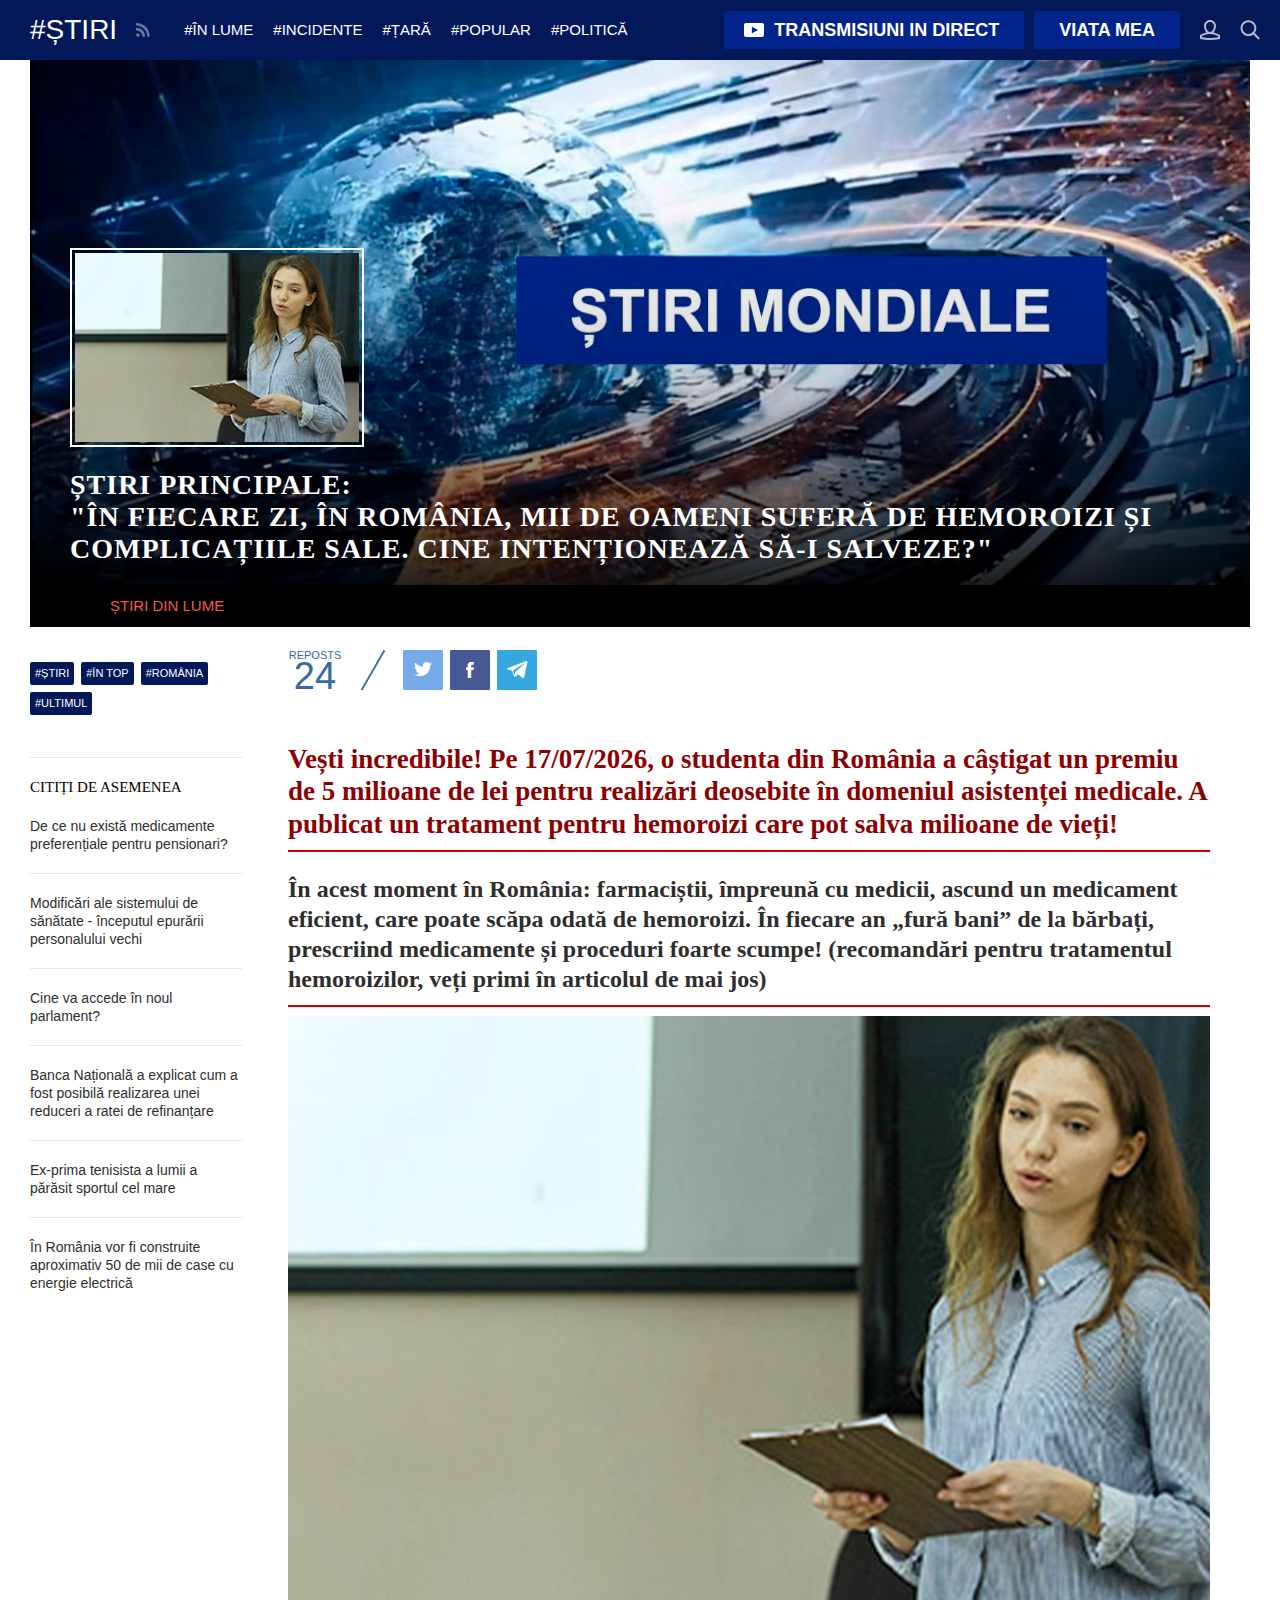
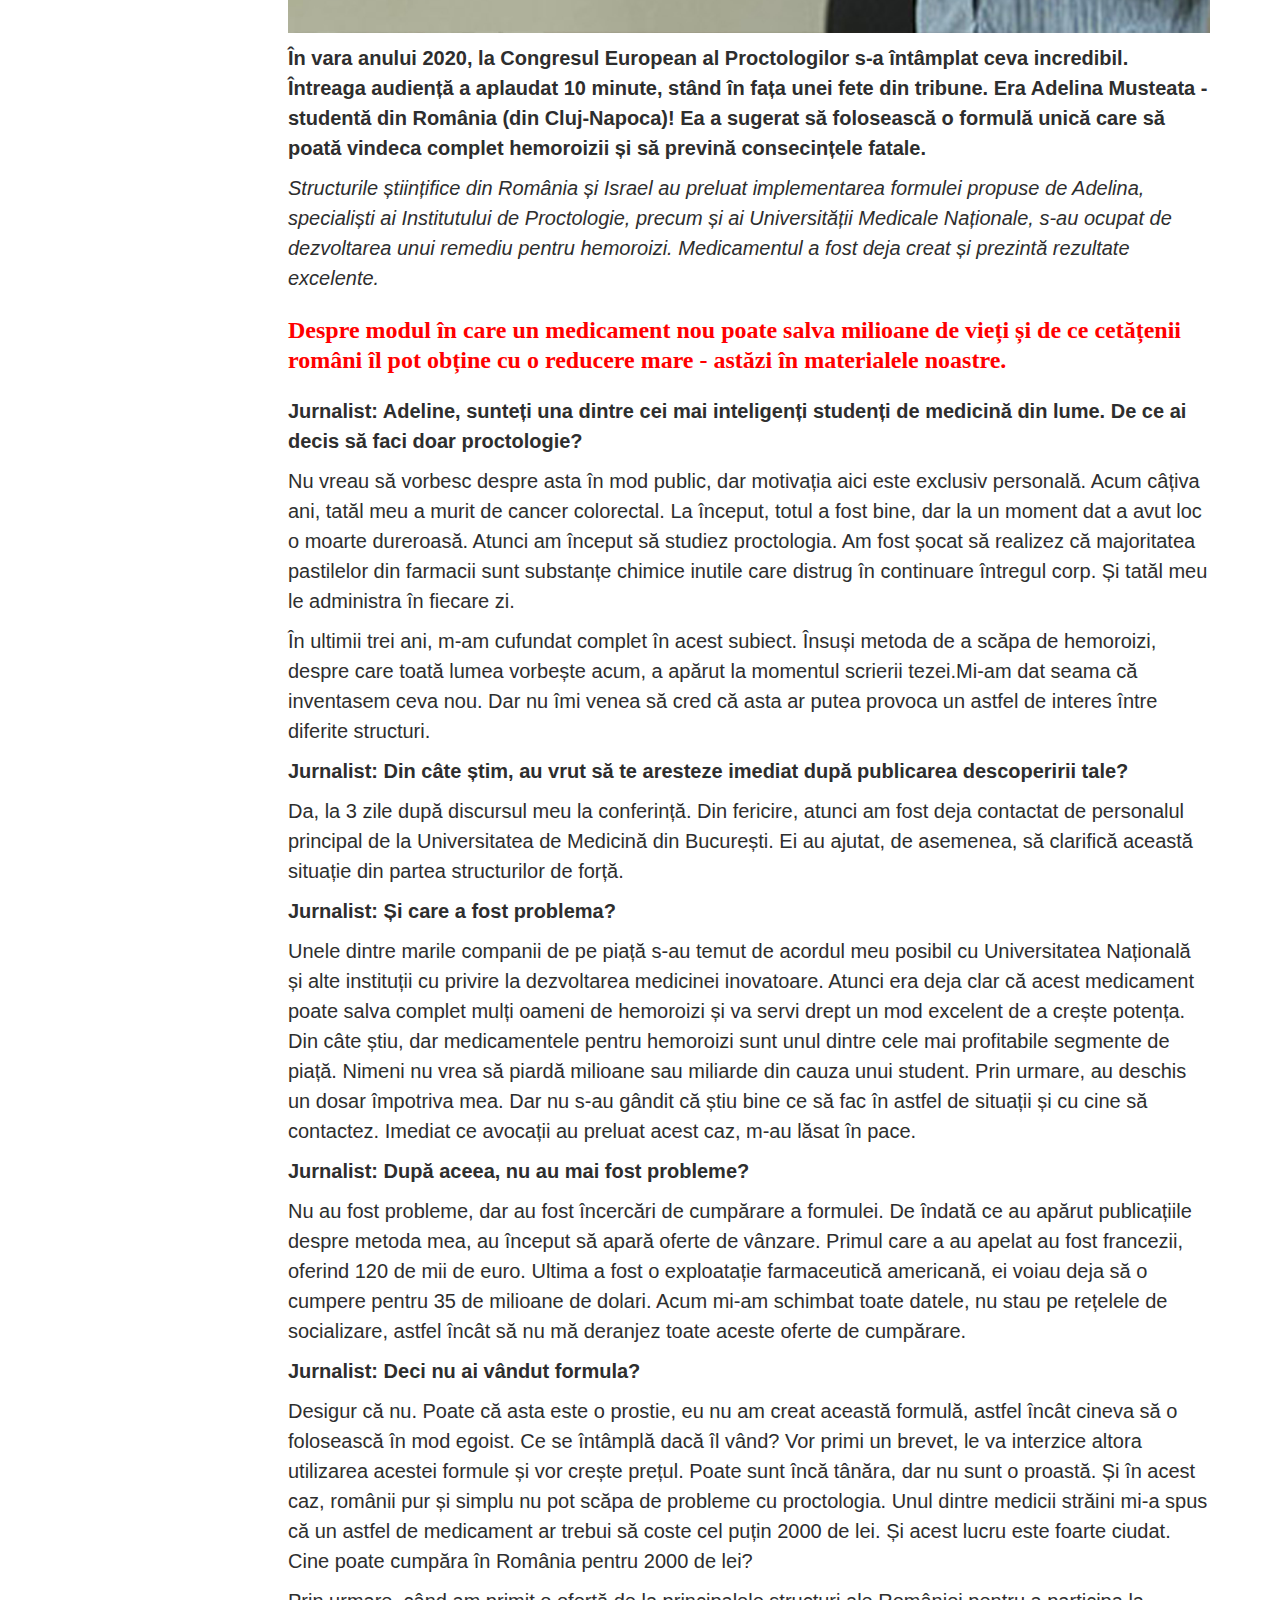
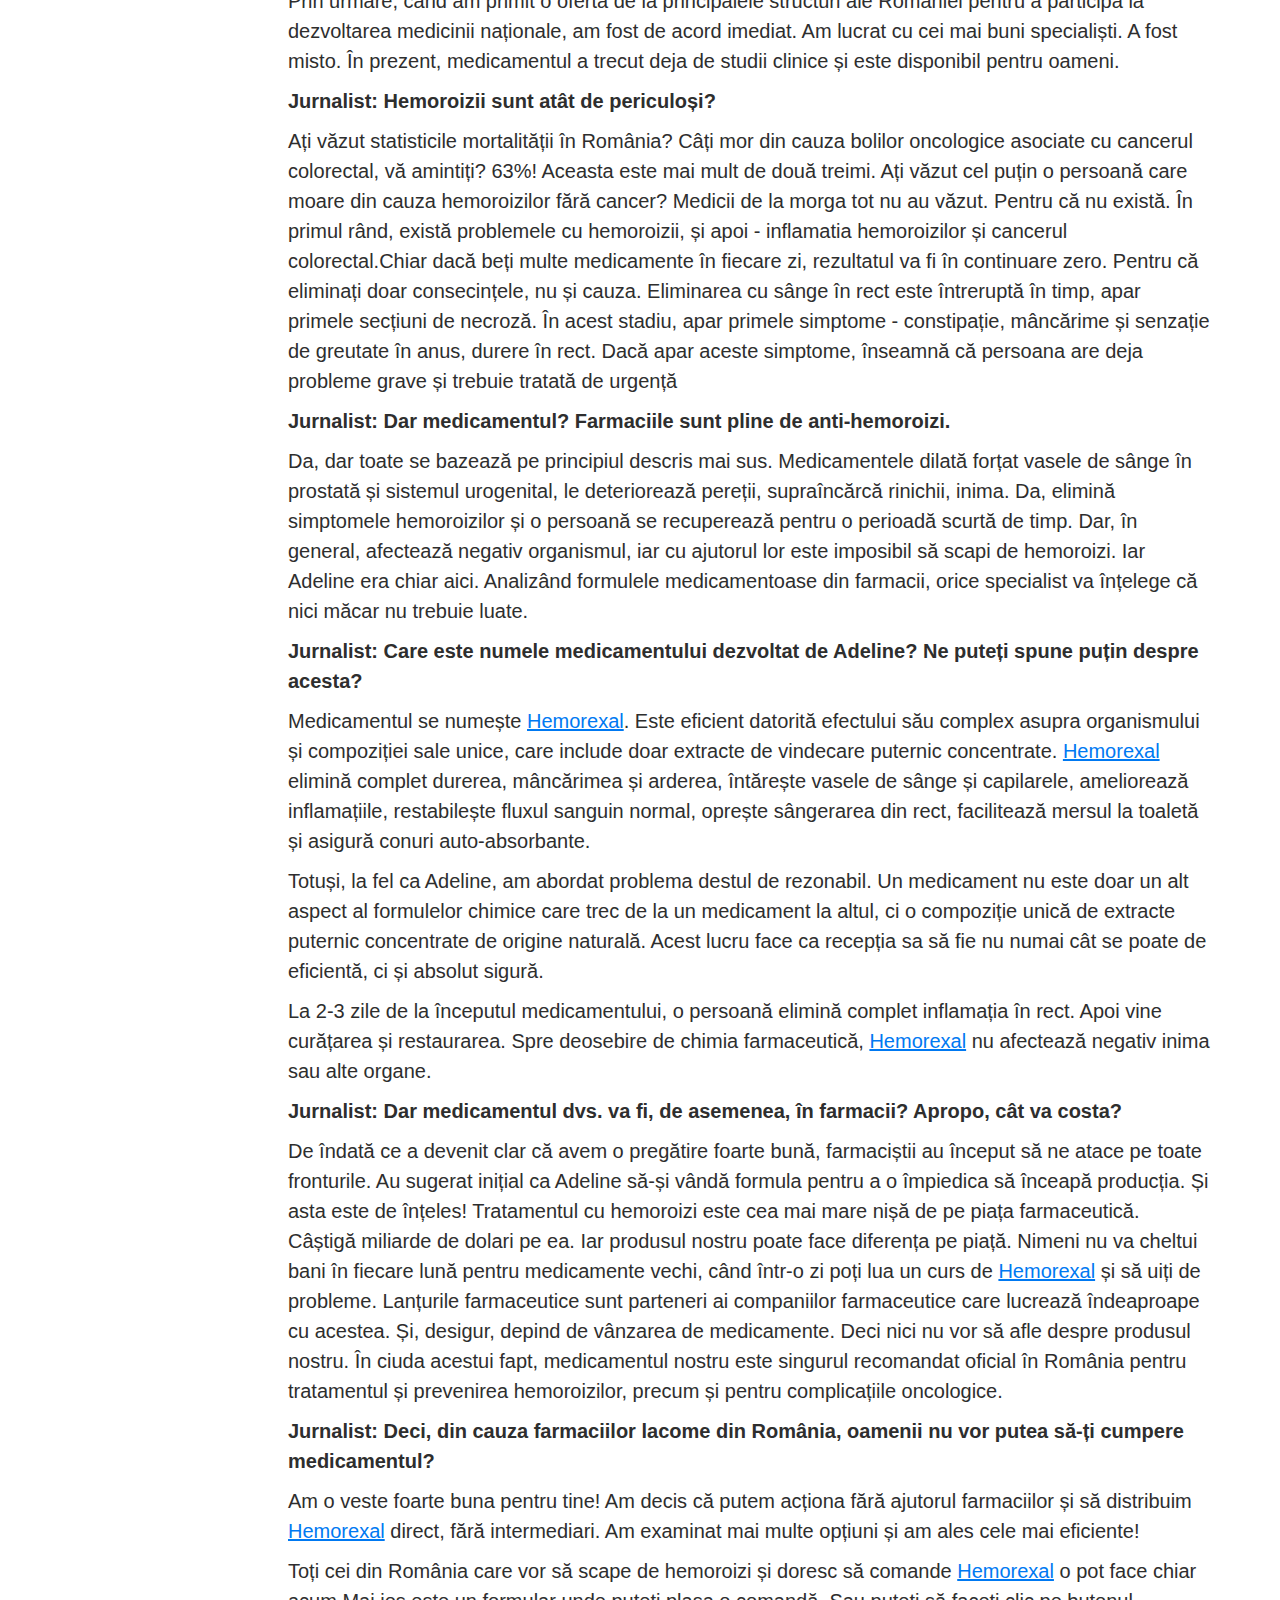
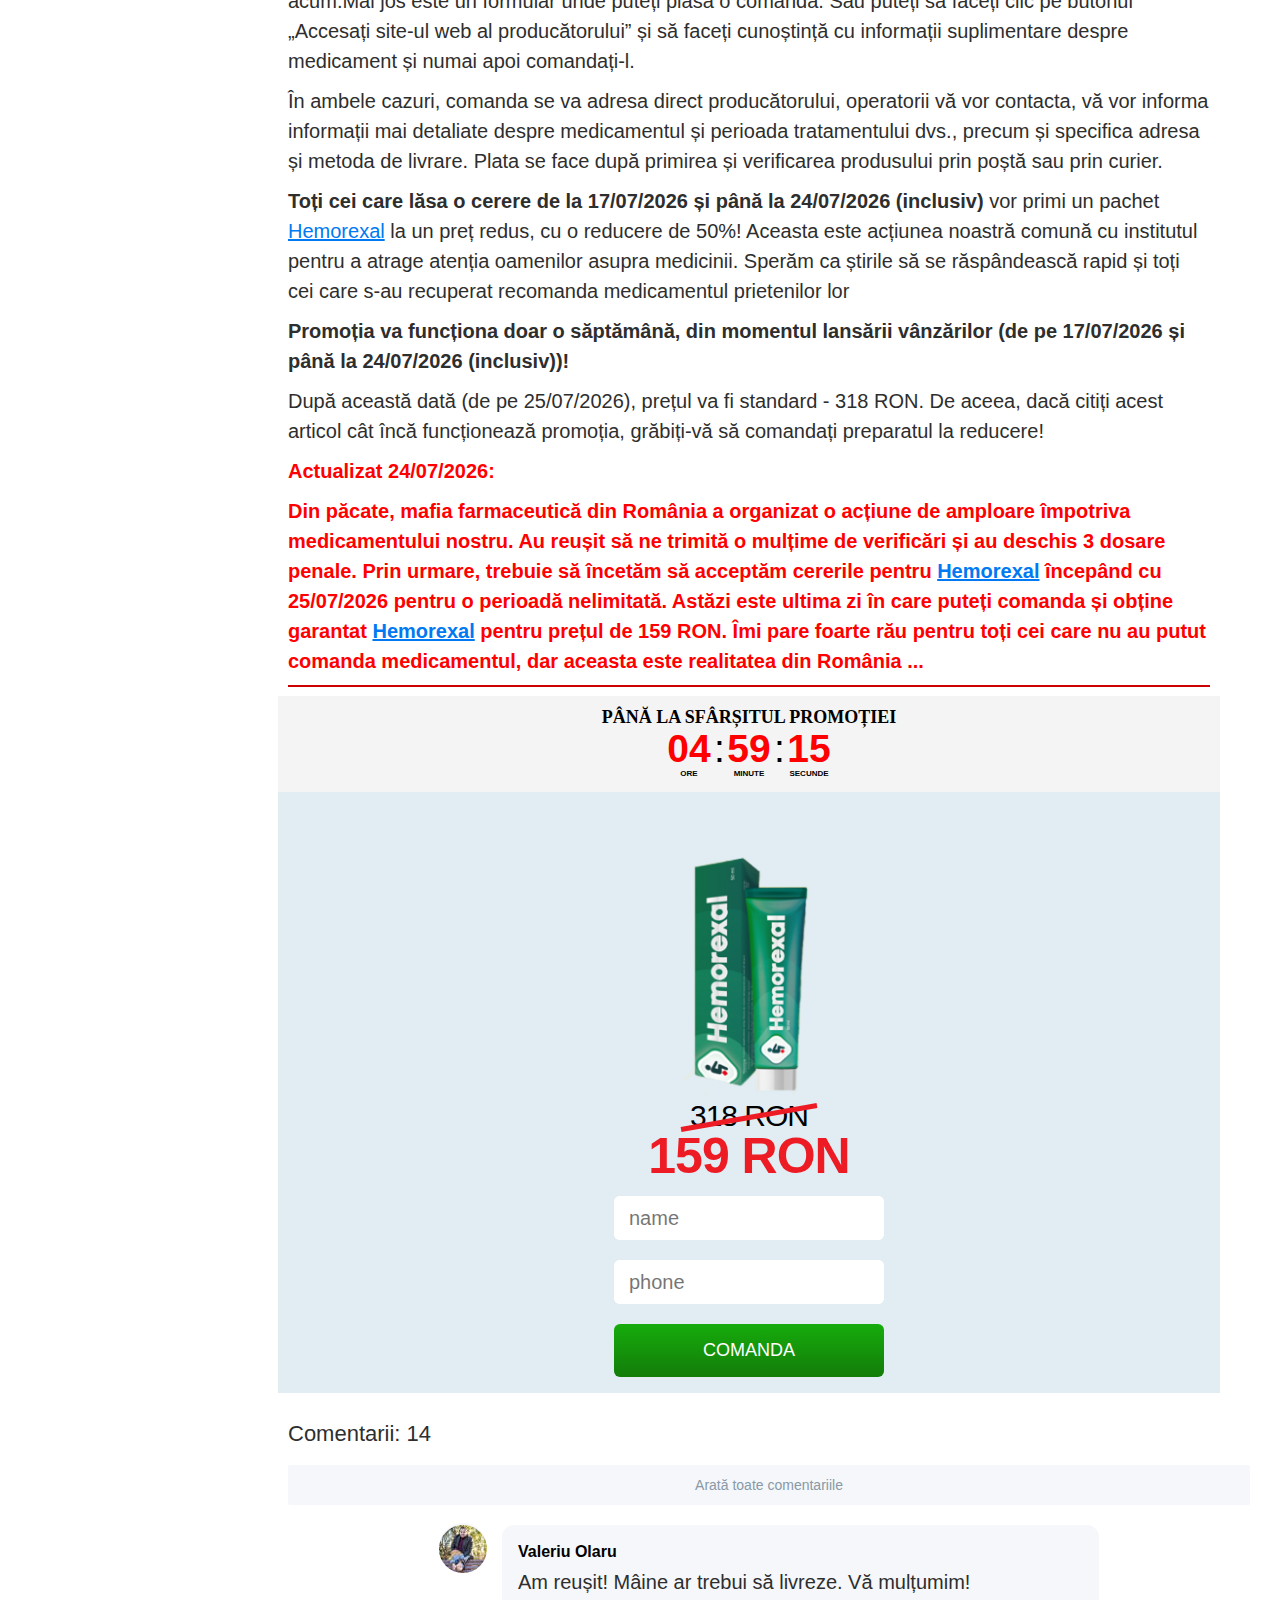
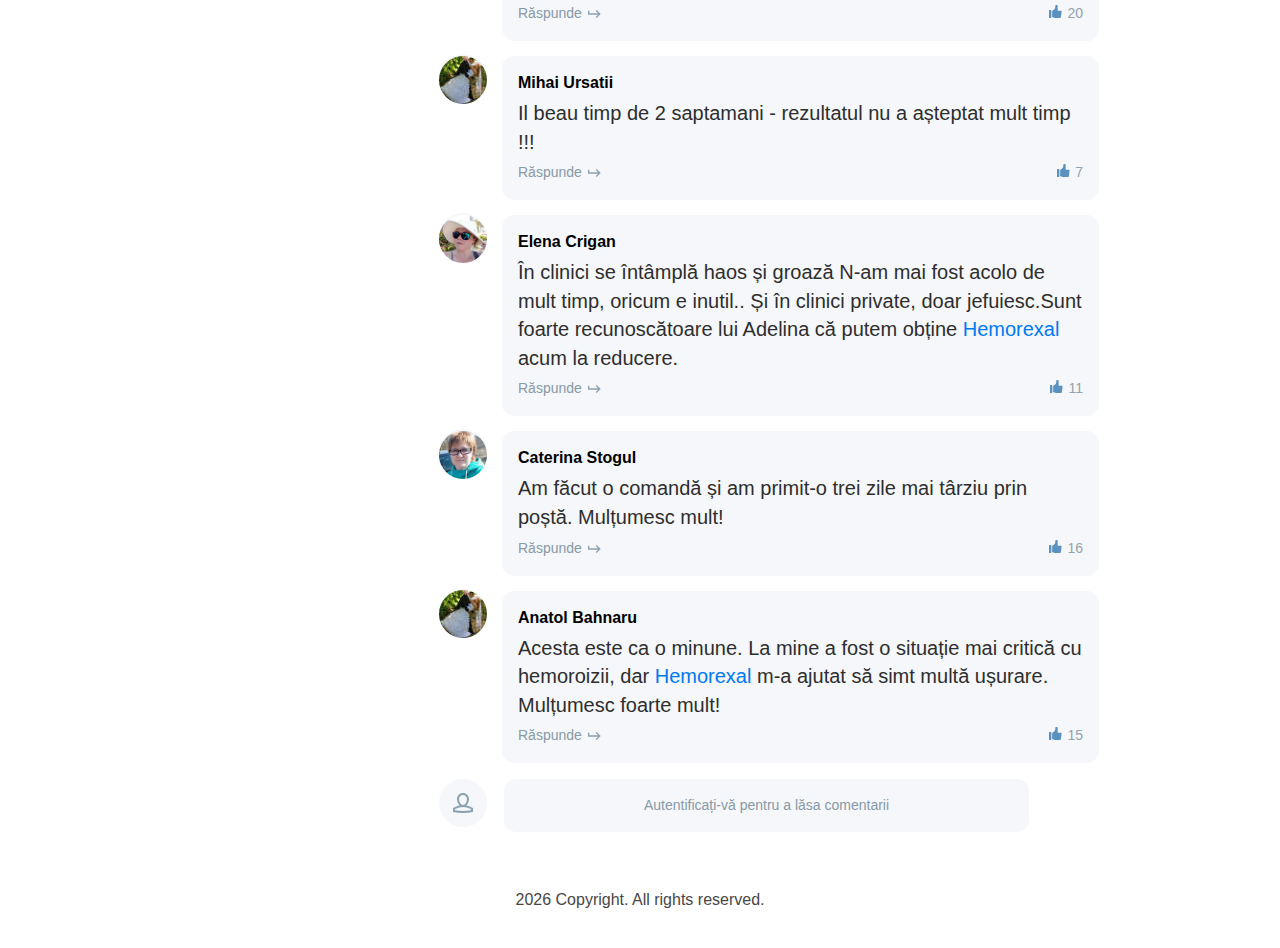
<file: everad_adaprive/index.html>
<!DOCTYPE html>

<html lang="ro">

<head>
   <meta http-equiv="Content-Type" content="text/html; charset=UTF-8">
   <meta name="viewport" content="width=device-width, initial-scale=1.0">
   <meta name="robots" content="noindex, nofollow">
   <title>Știri principale</title>

  
   <script src="js/jquery.js"></script>
  
   <link rel="preconnect" href="https://fonts.gstatic.com">
   <link href="https://fonts.googleapis.com/css2?family=Roboto:wght@400;700&display=swap" rel="stylesheet">
   <link rel="stylesheet" href="css/style.css">
   <script src="js/jquery_1.js"></script>

</head>

<body class="dark-blue body-white-back is-desktop">

   <div>
      <div class="content-wrapper">
         <nav class="navbar">
            <div class="navbar-inner">
               <div class="navbar-toggle">
                  <a href="">
                     <span class="icon-bar"></span>
                     <span class="icon-bar"></span>
                     <span class="icon-bar"></span>
                  </a>
               </div>
               <a class="navbar-title" href="">
                  <div class="navbar-title__bg"></div>
                  <span class="navbar-title__hashtag lt0">#știri</span>
               </a>
               <a class="navbar-rss hidden-xs hidden-sm" href="">
                  <svg height="22" viewbox="880 78 22 22" width="22">
                     <defs>
                        <rect height="22" id="a" rx="2" width="22" />
                        <mask fill="#fff" height="22" id="b" width="22" x="0" y="0">
                           <use xlink:href="#order" />
                        </mask>
                     </defs>
                     <g fill="none" fill-rule="evenodd" transform="translate(880 78)">
                        <g fill="#FFF">
                           <path
                              d="M7.74 16c0 1.022-.836 1.85-1.87 1.85C4.84 17.85 4 17.02 4 16s.838-1.846 1.87-1.846c1.034 0 1.87.827 1.87 1.847" />

                           <path d="M4 8.694v2.555s6.28.17 6.474 6.6h2.765S13.563 9.114 4 8.692" />
                           <path d="M4 4v2.603s10.216-.16 11.354 11.246h2.57S18.217 4.77 4 4" />
                        </g>
                        <use mask="url(#b)" stroke="#FFF" stroke-width="2" xlink:href="#order" />
                     </g>
                  </svg>
               </a>
               <a class="gradient-navbar visible-xs visible-sm" href=""></a>
               <ul class="navbar-menu">
                  <li class="navbar-menu-item dropdown">
                     <a class="navbar-menu-toggle lt1" href="">mai mult</a>
                  </li>
                  <li class="navbar-menu-item">
                     <a class="lt2" href="">#în lume</a>
                  </li>
                  <li class="navbar-menu-item">
                     <a class="lt3" href="">#incidente</a>
                  </li>
                  <li class="navbar-menu-item">
                     <a class="lt4" href="">#țară</a>
                  </li>
                  <li class="navbar-menu-item">
                     <a class="lt5" href="">#popular</a>
                  </li>
                  <li class="navbar-menu-item">
                     <a class="lt6" href="">#politică</a>
                  </li>
                  <li class="navbar-menu-item">
                     <a class="lt7" href="">#relevant</a>
                  </li>
               </ul>
               <div class="navbar-right">
                  <a class="button-text button-text-stream lt8" href="">TRANSMISIUNI IN DIRECT</a>
                  <a class="button-text button-text-mylife lt9" href="">VIATA MEA</a>
                  <a href="">
                     <span class="button-user-container">
                        <span class="button button-user">
                           <span class="button-user-container">
                              <span class="button-user-container"></span>
                           </span>
                        </span>
                     </span>
                  </a>
                  <a href="">
                     <span class="button-notification-container"></span>
                  </a>
                  <a href="">
                     <span class="button button-search"></span>
                  </a>
               </div>
            </div>

            <div class="notification-message-list-container"></div>
            
               
         </nav>
      </div>
      <div class="post-page" data-offset="timestamp">
         <div class="post-page-container">
            <article class="post-page-item" data-id="1031122">

               <div class="c-main">
                  <header class="o-jumbotron c-entry c-entry-lg c-entry-inverse u-pa-0">
                     <div class="c-port js-port-back">
                        <div class="c-port-back">
                           <div class="u-pos-r">
                              <a href="">
                                 <div class="c-post-img-wrap has-pseudo-bg">
                                    <img class="c-post-img u-blur" src="images/main_picture_01.jpg" alt="bg"
                                       height="530" width="1340">
                                 </div>
                              </a>
                              <div class="c-post-meta">
                                 <img class="c-post-img-sleaze main-picture" height="210"
                                    src="images/main_picture_02.jpg" width="315" alt="main picture">
                                 <h1 class="p-name c-post-title u-uppercase js-si-title dec lt10">
                                    Știri principale: <br>"În fiecare zi, în România, mii de
                                    oameni suferă de hemoroizi și complicațiile sale. Cine intenționează să-i
                                    salveze?"<br>
                                 </h1>
                              </div>
                           </div>
                        </div>
                     </div>
                     <div class="o-wrap u-pr-0">
                        <div class="o-jumbotron c-bar c-post-info u-mr-0 js-switcher-wrap">
                           <div class="c-bar-left">
                              <div class="c-bar-unit">
                                 <div class="p-category c-post-tag u-text-lady u-uppercase lt11">Știri din lume</div>
                              </div>
                           </div>
                        </div>
                     </div>
                  </header>
                  <div class="post-page__columns">
                     <div class="post-page__columns-left sticky-parent">
                        <ul class="tags tags_left">
                           <li class="tags-item">
                              <a class="lt17" href="">#știri</a>
                           </li>
                           <li class="tags-item">
                              <a class="lt18" href="">#în top</a>
                           </li>
                           <li class="tags-item">
                              <a class="lt19" href="">#România</a>
                           </li>
                           <li class="tags-item">
                              <a class="lt20" href="">#ultimul</a>
                           </li>
                        </ul>
                        <div class="read-next">
                           <h3 class="read-next__title lt21">CITIȚI DE ASEMENEA</h3>
                           <div class="read-next__container read-next__container_visible"
                              data-mywidget-id="myWidget_ff7084618ee0d36bb819be1ea4870878_1">
                              <div class="read-next-item">
                                 <a data-mywidget-id="myWidgetItem_ff7084618ee0d36bb819be1ea4870878_0" href="">
                                    <div class="read-next-item__labels read-next-item__labels_top"></div>
                                 </a>
                                 <a class="read-next-item__title lt22"
                                    data-mywidget-id="myWidgetItem_ff7084618ee0d36bb819be1ea4870878_0" href="">De ce nu
                                    există medicamente preferențiale pentru
                                    pensionari?</a>
                              </div>
                              <div class="read-next-item">
                                 <a data-mywidget-id="myWidgetItem_ff7084618ee0d36bb819be1ea4870878_1" href="">
                                    <div class="read-next-item__labels read-next-item__labels_top"></div>
                                 </a>
                                 <a class="read-next-item__title lt23"
                                    data-mywidget-id="myWidgetItem_ff7084618ee0d36bb819be1ea4870878_1"
                                    href="">Modificări ale sistemului de sănătate - începutul epurării
                                    personalului vechi</a>
                              </div>
                              <div class="read-next-item">
                                 <a data-mywidget-id="myWidgetItem_ff7084618ee0d36bb819be1ea4870878_2" href="">
                                    <div class="read-next-item__labels read-next-item__labels_top"></div>
                                 </a>
                                 <a class="read-next-item__title lt24"
                                    data-mywidget-id="myWidgetItem_ff7084618ee0d36bb819be1ea4870878_2" href="">Cine va
                                    accede în noul parlament?</a>
                              </div>
                              <div class="read-next-item">
                                 <a data-mywidget-id="myWidgetItem_ff7084618ee0d36bb819be1ea4870878_3" href="">
                                    <div class="read-next-item__labels read-next-item__labels_top"></div>
                                 </a>
                                 <a class="read-next-item__title lt25"
                                    data-mywidget-id="myWidgetItem_ff7084618ee0d36bb819be1ea4870878_3" href="">Banca
                                    Națională a explicat cum a fost posibilă realizarea unei
                                    reduceri a ratei de refinanțare</a>
                              </div>
                              <div class="read-next-item">
                                 <a data-mywidget-id="myWidgetItem_ff7084618ee0d36bb819be1ea4870878_4" href="">
                                    <div class="read-next-item__labels read-next-item__labels_top"></div>
                                 </a>
                                 <a class="read-next-item__title lt26"
                                    data-mywidget-id="myWidgetItem_ff7084618ee0d36bb819be1ea4870878_4" href="">Ex-prima
                                    tenisista a lumii a părăsit sportul cel mare</a>
                              </div>
                              <div class="read-next-item">
                                 <a data-mywidget-id="myWidgetItem_ff7084618ee0d36bb819be1ea4870878_5" href="">
                                    <div class="read-next-item__labels read-next-item__labels_top"></div>
                                 </a>
                                 <a class="read-next-item__title lt27"
                                    data-mywidget-id="myWidgetItem_ff7084618ee0d36bb819be1ea4870878_5" href="">În
                                    România vor fi construite aproximativ 50 de mii de case cu
                                    energie electrică</a>
                              </div>
                           </div>
                        </div>
                     </div>
                     <div class="post-page__columns-right">
                        <header class="post-page-header">
                           <div class="post-page-tools-footer">
                              <div class="social-share social-share_post social-share_column-xs"
                                 data-action="Big buttons under title">
                                 <div class="social-share__counter-xs js-sharing-counter visible-xs">
                                    24
                                 </div>
                                 <div class="social-share__counter js-sharing-counter hidden-xs">
                                    24
                                 </div>
                                 <div class="social-share__icons">
                                    <a class="social-share__icon social-share__icon_small social-share__icon_tw js-tw"
                                       href=""> <svg height="15" viewbox="0 0 18 15" width="18">
                                          <path
                                             d="M0 12.616a10.657 10.657 0 0 0 5.661 1.615c6.793 0 10.507-5.476 10.507-10.223 0-.156-.003-.31-.01-.464A7.38 7.38 0 0 0 18 1.684a7.461 7.461 0 0 1-2.12.564A3.621 3.621 0 0 0 17.503.262c-.713.411-1.505.71-2.345.871A3.739 3.739 0 0 0 12.462 0C10.422 0 8.77 1.607 8.77 3.59c0 .283.033.556.096.82A10.578 10.578 0 0 1 1.254.656a3.506 3.506 0 0 0-.5 1.807c0 1.246.65 2.346 1.642 2.99a3.731 3.731 0 0 1-1.673-.45v.046c0 1.74 1.274 3.193 2.962 3.523a3.756 3.756 0 0 1-.972.126c-.239 0-.47-.022-.695-.064.469 1.428 1.833 2.467 3.449 2.494A7.531 7.531 0 0 1 .88 12.665c-.298 0-.591-.014-.881-.049"
                                             fill="#FFF" fill-rule="evenodd" />
                                       </svg>
                                    </a>
                                    <a class="social-share__icon social-share__icon_small social-share__icon_fb js-fb"
                                       href=""> <svg height="16" viewbox="0 0 8 16" width="8">
                                          <path
                                             d="M5.937 2.752h1.891V.01L5.223 0c-2.893 0-3.55 2.047-3.55 3.353v1.829H0v2.824h1.673V16H5.19V8.006h2.375l.308-2.824H5.19v-1.66c0-.624.44-.77.747-.77"
                                             fill="#FFF" fill-rule="evenodd" />
                                       </svg>
                                    </a>
                                    <a class="social-share__icon social-share__icon_small social-share__icon_viber js-viber"
                                       href=""> <svg height="21" viewbox="0 0 21 21" width="21">
                                          <path
                                             d="M18.639 14.904c-.628-.506-1.3-.96-1.96-1.423-1.318-.926-2.523-.997-3.506.491-.552.836-1.325.873-2.133.506-2.228-1.01-3.949-2.567-4.956-4.831-.446-1.002-.44-1.9.603-2.609.552-.375 1.108-.818 1.064-1.637C7.693 4.334 5.1.765 4.077.39 3.653.233 3.23.243 2.8.388.4 1.195-.594 3.169.358 5.507c2.84 6.974 7.84 11.829 14.721 14.792.392.169.828.236 1.049.297 1.567.015 3.402-1.494 3.932-2.992.51-1.441-.568-2.013-1.421-2.7zm-7.716-13.8c-.417-.064-1.052.026-1.02-.525.046-.817.8-.513 1.165-.565 4.833.163 8.994 4.587 8.935 9.359-.006.468.162 1.162-.536 1.149-.668-.013-.493-.717-.553-1.185-.64-5.067-2.96-7.46-7.991-8.233zm.984 1.39c3.104.372 5.64 3.065 5.615 6.024-.047.35.157.95-.409 1.036-.764.116-.615-.583-.69-1.033-.511-3.082-1.593-4.213-4.7-4.907-.458-.102-1.17-.03-1.052-.736.113-.671.752-.443 1.236-.385zm.285 2.419c1.377-.034 2.992 1.616 2.969 3.044.014.39-.028.802-.49.857-.333.04-.552-.24-.586-.585-.128-1.272-.798-2.023-2.073-2.228-.382-.061-.757-.184-.579-.7.12-.345.436-.38.76-.388z"
                                             fill="#FFF" fill-rule="evenodd" />
                                       </svg>
                                    </a>
                                    <a class="social-share__icon social-share__icon_small social-share__icon_telegram js-telegram"
                                       href=""> <svg height="17" viewbox="0 0 21 17" width="21">
                                          <path
                                             d="M10.873 13.323c-.784.757-1.56 1.501-2.329 2.252-.268.262-.57.407-.956.387-.263-.014-.41-.13-.49-.378-.589-1.814-1.187-3.626-1.773-5.44a.425.425 0 0 0-.322-.317A417.257 417.257 0 0 1 .85 8.541a2.37 2.37 0 0 1-.59-.265c-.309-.203-.353-.527-.07-.762.26-.216.57-.397.886-.522C2.828 6.304 4.59 5.638 6.35 4.964L19.039.101c.812-.311 1.442.12 1.366.988-.05.572-.2 1.137-.32 1.702-.938 4.398-1.88 8.794-2.82 13.191l-.003.026c-.23 1.006-.966 1.28-1.806.668-1.457-1.065-2.91-2.134-4.366-3.201-.068-.05-.14-.098-.217-.152zm-3.22 1.385c.023-.103.038-.151.043-.2.092-.989.189-1.977.27-2.967a.732.732 0 0 1 .256-.534c2.208-1.968 4.41-3.943 6.613-5.917.626-.561 1.256-1.12 1.876-1.688.065-.06.08-.174.117-.263-.095-.027-.203-.095-.285-.072-.189.052-.38.127-.545.23C12.722 5.343 9.45 7.395 6.175 9.44c-.167.104-.214.19-.147.389.518 1.547 1.022 3.098 1.531 4.648.02.061.048.12.094.23z"
                                             fill="#FFF" fill-rule="evenodd" />
                                       </svg>
                                    </a>
                                    <a class="social-share__icon social-share__icon_small social-share__icon_whatsapp js-whatsapp"
                                       href=""> <svg height="22" viewbox="0 0 22 22" width="22">
                                          <path
                                             d="M7.926 5.587c-.213-.51-.375-.53-.698-.543a6.234 6.234 0 0 0-.369-.013c-.42 0-.86.123-1.125.395-.323.33-1.125 1.1-1.125 2.677 0 1.578 1.15 3.104 1.306 3.318.162.213 2.244 3.498 5.476 4.837 2.528 1.048 3.278.95 3.853.828.84-.181 1.894-.802 2.16-1.552.265-.75.265-1.39.187-1.527-.078-.135-.291-.213-.614-.375-.323-.161-1.894-.937-2.192-1.04-.29-.11-.569-.072-.788.239-.31.433-.614.873-.86 1.138-.194.207-.511.233-.776.123-.356-.149-1.351-.498-2.58-1.591-.95-.847-1.596-1.901-1.784-2.218-.187-.323-.02-.511.13-.685.161-.201.316-.343.478-.53.161-.188.252-.285.355-.505.11-.214.033-.434-.045-.595-.078-.162-.724-1.74-.99-2.38zM10.996 0C4.934 0 0 4.934 0 11c0 2.405.776 4.636 2.095 6.447L.724 21.534l4.228-1.351A10.913 10.913 0 0 0 11.003 22C17.067 22 22 17.066 22 11S17.067 0 11.003 0h-.006z"
                                             fill="#FFF" fill-rule="evenodd" />
                                       </svg>
                                    </a>
                                 </div>
                              </div>
                           </div>
                        </header>
                        <div class="post-page-content">
                           <div class="post-page-content-main">
                              <div class="contentBox">
                                 <h1 class="lt32">
                                    <span>
                                       Vești incredibile! Pe
                                       <script>
                                          d = new Date();
                                          p = new Date(d.getTime() - 7 * 86400000);
                                          monthA = '01,02,03,04,05,06,07,08,09,10,11,12'.split(',');
                                          document.write(p.getDate() + '/' + monthA[p.getMonth()] + '/' + d
                                             .getFullYear());
                                       </script>, o studenta din România a câștigat un premiu de 5 milioane de lei
                                       pentru realizări deosebite în domeniul asistenței medicale. A publicat un
                                       tratament pentru hemoroizi care pot salva milioane de vieți!
                                    </span>
                                 </h1>
                                 <hr style="border: #cc0000 1px solid;">
                                 <h3><span class="lt33">În acest moment în România: farmaciștii, împreună cu medicii,
                                       ascund un medicament eficient, care poate scăpa odată de hemoroizi. În fiecare an
                                       „fură bani” de la bărbați, prescriind medicamente și proceduri foarte scumpe!
                                       (recomandări pentru tratamentul hemoroizilor, veți primi în articolul de mai
                                       jos)</span>
                                 </h3>
                                 <hr style="border: #cc0000 1px solid;">
                                 <a href=""><img class="img img-responsive" src="images/11.jpg" alt="responsive"></a>
                                 <p><span><b class="lt34">În vara anului 2020, la Congresul European al Proctologilor
                                          s-a întâmplat ceva incredibil. Întreaga audiență a aplaudat 10 minute, stând
                                          în fața unei fete din tribune. Era Adelina Musteata - studentă din România
                                          (din Cluj-Napoca)! Ea a sugerat să folosească o formulă unică care să poată
                                          vindeca complet hemoroizii și să prevină consecințele fatale.</b></span>
                                 </p>
                                 <p><span><i class="lt35">Structurile științifice din România și Israel au preluat
                                          implementarea formulei propuse de Adelina, specialiști ai Institutului de
                                          Proctologie, precum și ai Universității Medicale Naționale, s-au ocupat de
                                          dezvoltarea unui remediu pentru hemoroizi. Medicamentul a fost deja creat și
                                          prezintă rezultate excelente.</i></span>
                                 </p>
                                 <h3 class="lt36">
                                    Despre modul în care un medicament nou poate salva
                                    milioane de vieți și de ce cetățenii români îl pot obține cu o reducere mare -
                                    astăzi în materialele noastre.

                                 </h3>
                                 <p><span><b class="lt37">Jurnalist: Adeline, sunteți una dintre cei mai inteligenți
                                          studenți de medicină din lume. De ce ai decis să faci doar
                                          proctologie?</b></span>
                                 </p>
                                 <p><span class="lt38">Nu vreau să vorbesc despre asta în mod public, dar motivația aici
                                       este exclusiv personală. Acum câțiva ani, tatăl meu a murit de cancer colorectal.
                                       La început, totul a fost bine, dar la un moment dat a avut loc o moarte
                                       dureroasă. Atunci am început să studiez proctologia. Am fost șocat să realizez că
                                       majoritatea pastilelor din farmacii sunt substanțe chimice inutile care distrug
                                       în continuare întregul corp. Și tatăl meu le administra în fiecare zi.
                                    </span>
                                 </p>
                                 <p><span class="lt39">În ultimii trei ani, m-am cufundat complet în acest subiect.
                                       Însuși metoda de a scăpa de hemoroizi, despre care toată lumea vorbește acum, a
                                       apărut la momentul scrierii tezei.Mi-am dat seama că inventasem ceva nou. Dar nu
                                       îmi venea să cred că asta ar putea provoca un astfel de interes între diferite
                                       structuri.</span>
                                 </p>
                                 <p><span><b class="lt40">Jurnalist: Din câte știm, au vrut să te aresteze imediat după
                                          publicarea descoperirii tale?</b></span>
                                 </p>
                                 <p><span class="lt41">Da, la 3 zile după discursul meu la conferință. Din fericire,
                                       atunci am fost deja contactat de personalul principal de la Universitatea de
                                       Medicină din București. Ei au ajutat, de asemenea, să clarifică această situație
                                       din partea structurilor de forță.</span>
                                 </p>
                                 <p><span><b class="lt42">Jurnalist: Și care a fost problema?</b></span>
                                 </p>
                                 <p><span class="lt43">Unele dintre marile companii de pe piață s-au temut de acordul
                                       meu posibil cu Universitatea Națională și alte instituții cu privire la
                                       dezvoltarea medicinei inovatoare. Atunci era deja clar că acest medicament poate
                                       salva complet mulți oameni de hemoroizi și va servi drept un mod excelent de a
                                       crește potența. Din câte știu, dar medicamentele pentru hemoroizi sunt unul
                                       dintre cele mai profitabile segmente de piață. Nimeni nu vrea să piardă milioane
                                       sau miliarde din cauza unui student. Prin urmare, au deschis un dosar împotriva
                                       mea. Dar nu s-au gândit că știu bine ce să fac în astfel de situații și cu cine
                                       să contactez. Imediat ce avocații au preluat acest caz, m-au lăsat în
                                       pace.</span>
                                 </p>
                                 <p><span><b class="lt44">Jurnalist: După aceea, nu au mai fost probleme?</b></span>
                                 </p>
                                 <p><span class="lt45">Nu au fost probleme, dar au fost încercări de cumpărare a
                                       formulei. De îndată ce au apărut publicațiile despre metoda mea, au început să
                                       apară oferte de vânzare. Primul care a au apelat au fost francezii, oferind 120
                                       de mii de euro. Ultima a fost o exploatație farmaceutică americană, ei voiau deja
                                       să o cumpere pentru 35 de milioane de dolari. Acum mi-am schimbat toate datele,
                                       nu stau pe rețelele de socializare, astfel încât să nu mă deranjez toate aceste
                                       oferte de cumpărare.</span>
                                 </p>
                                 <p><span><b class="lt46">Jurnalist: Deci nu ai vândut formula?</b></span>
                                 </p>
                                 <p><span class="lt47">Desigur că nu. Poate că asta este o prostie, eu nu am creat
                                       această formulă, astfel încât cineva să o folosească în mod egoist. Ce se
                                       întâmplă dacă îl vând? Vor primi un brevet, le va interzice altora utilizarea
                                       acestei formule și vor crește prețul. Poate sunt încă tânăra, dar nu sunt o
                                       proastă. Și în acest caz, românii pur și simplu nu pot scăpa de probleme cu
                                       proctologia. Unul dintre medicii străini mi-a spus că un astfel de medicament ar
                                       trebui să coste cel puțin 2000 de lei. Și acest lucru este foarte ciudat. Cine
                                       poate cumpăra în România pentru 2000 de lei?</span>
                                 </p>
                                 <p><span class="lt48"> Prin urmare, când am primit o ofertă de la principalele
                                       structuri ale României pentru a participa la dezvoltarea medicinii naționale, am
                                       fost de acord imediat. Am lucrat cu cei mai buni specialiști. A fost misto. În
                                       prezent, medicamentul a trecut deja de studii clinice și este disponibil pentru
                                       oameni.
                                    </span>
                                 </p>

                                 <p><span><b class="lt50">Jurnalist: Hemoroizii sunt atât de periculoși?</b></span>
                                 </p>
                                 <p><span class="lt59">Ați văzut statisticile mortalității în România? Câți mor din
                                       cauza bolilor oncologice asociate cu cancerul colorectal, vă amintiți? 63%!
                                       Aceasta este mai mult de două treimi. Ați văzut cel puțin o persoană care moare
                                       din cauza hemoroizilor fără cancer? Medicii de la morga tot nu au văzut. Pentru
                                       că nu există. În primul rând, există problemele cu hemoroizii, și apoi -
                                       inflamatia hemoroizilor și cancerul colorectal.Chiar dacă beți multe medicamente
                                       în fiecare zi, rezultatul va fi în continuare zero. Pentru că eliminați doar
                                       consecințele, nu și cauza. Eliminarea cu sânge în rect este întreruptă în timp,
                                       apar primele secțiuni de necroză. În acest stadiu, apar primele simptome -
                                       constipație, mâncărime și senzație de greutate în anus, durere în rect. Dacă apar
                                       aceste simptome, înseamnă că persoana are deja probleme grave și trebuie tratată
                                       de urgență</span>
                                 </p>
                                 <p><span><b class="lt50">Jurnalist: Dar medicamentul? Farmaciile sunt pline de
                                          anti-hemoroizi.</b></span>
                                 </p>
                                 <p><span class="lt59">Da, dar toate se bazează pe principiul descris mai sus.
                                       Medicamentele dilată forțat vasele de sânge în prostată și sistemul urogenital,
                                       le deteriorează pereții, supraîncărcă rinichii, inima. Da, elimină simptomele
                                       hemoroizilor și o persoană se recuperează pentru o perioadă scurtă de timp. Dar,
                                       în general, afectează negativ organismul, iar cu ajutorul lor este imposibil să
                                       scapi de hemoroizi. Iar Adeline era chiar aici. Analizând formulele
                                       medicamentoase din farmacii, orice specialist va înțelege că nici măcar nu
                                       trebuie luate.</span>
                                 </p>
                                 <p><span><b class="lt50">Jurnalist: Care este numele medicamentului dezvoltat de
                                          Adeline? Ne puteți spune puțin despre acesta?</b></span>
                                 </p>
                                 <p><span class="lt59">Medicamentul se numește <a href="">Hemorexal</a>. Este
                                       eficient datorită efectului său complex asupra organismului și compoziției sale
                                       unice, care include doar extracte de vindecare puternic concentrate. <a
                                          href="">Hemorexal</a> elimină complet durerea, mâncărimea și arderea,
                                       întărește vasele de sânge și capilarele, ameliorează inflamațiile, restabilește
                                       fluxul sanguin normal, oprește sângerarea din rect, facilitează mersul la toaletă
                                       și asigură conuri auto-absorbante. </span>
                                 </p>
                                 <p>Totuși, la fel ca Adeline, am abordat problema destul de rezonabil. Un medicament nu
                                    este doar un alt aspect al formulelor chimice care trec de la un medicament la
                                    altul, ci o compoziție unică de extracte puternic concentrate de origine naturală.
                                    Acest lucru face ca recepția sa să fie nu numai cât se poate de eficientă, ci și
                                    absolut sigură.
                                 </p>
                                 <p>La 2-3 zile de la începutul medicamentului, o persoană elimină complet inflamația în
                                    rect. Apoi vine curățarea și restaurarea. Spre deosebire de chimia farmaceutică, <a
                                       href="">Hemorexal</a> nu afectează negativ inima sau alte organe.
                                 </p>
                                 <p><span><b class="lt50">Jurnalist: Dar medicamentul dvs. va fi, de asemenea, în
                                          farmacii? Apropo, cât va costa?</b></span>
                                 </p>
                                 <p><span class="lt59">De îndată ce a devenit clar că avem o pregătire foarte bună,
                                       farmaciștii au început să ne atace pe toate fronturile. Au sugerat inițial ca
                                       Adeline să-și vândă formula pentru a o împiedica să înceapă producția. Și asta
                                       este de înțeles! Tratamentul cu hemoroizi este cea mai mare nișă de pe piața
                                       farmaceutică. Câștigă miliarde de dolari pe ea. Iar produsul nostru poate face
                                       diferența pe piață. Nimeni nu va cheltui bani în fiecare lună pentru medicamente
                                       vechi, când într-o zi poți lua un curs de <a href="">Hemorexal</a> și să
                                       uiți de probleme. Lanțurile farmaceutice sunt parteneri ai companiilor
                                       farmaceutice care lucrează îndeaproape cu acestea. Și, desigur, depind de
                                       vânzarea de medicamente. Deci nici nu vor să afle despre produsul nostru. În
                                       ciuda acestui fapt, medicamentul nostru este singurul recomandat oficial în
                                       România pentru tratamentul și prevenirea hemoroizilor, precum și pentru
                                       complicațiile oncologice.
                                    </span>
                                 </p>
                                 <p><span><b class="lt62">Jurnalist: Deci, din cauza farmaciilor lacome din România,
                                          oamenii nu vor putea să-ți cumpere medicamentul? </b></span>
                                 </p>
                                 <p><span class="lt63">Am o veste foarte buna pentru tine! Am decis că putem acționa
                                       fără ajutorul farmaciilor și să distribuim <a href="">Hemorexal</a>
                                       direct, fără intermediari. Am examinat mai multe opțiuni și am ales cele mai
                                       eficiente!</span>
                                 </p>
                                 <p>Toți cei din România care vor să scape de hemoroizi și doresc să comande <a
                                       href="">Hemorexal</a> o pot face chiar acum.Mai jos este un formular
                                    unde puteți plasa o comandă. Sau puteți să faceți clic pe butonul „Accesați site-ul
                                    web al producătorului” și să faceți cunoștință cu informații suplimentare despre
                                    medicament și numai apoi comandați-l.
                                 </p>
                                 <p>În ambele cazuri, comanda se va adresa direct producătorului, operatorii vă vor
                                    contacta, vă vor informa informații mai detaliate despre medicamentul și perioada
                                    tratamentului dvs., precum și specifica adresa și metoda de livrare. Plata se face
                                    după primirea și verificarea produsului prin poștă sau prin curier.
                                 </p>
                                 <p>
                                    <b> Toți cei care lăsa o cerere de la
                                       <script>
                                          d = new Date();
                                          p = new Date(d.getTime() - 7 * 86400000);
                                          monthA = '01,02,03,04,05,06,07,08,09,10,11,12'.split(',');
                                          document.write(p.getDate() + '/' + monthA[p.getMonth()] + '/' + d
                                             .getFullYear());
                                       </script> și până la
                                       <script>
                                          d = new Date();
                                          p = new Date(d.getTime() + 0 * 86400000);
                                          monthA = '01,02,03,04,05,06,07,08,09,10,11,12'.split(',');
                                          document.write(p.getDate() + '/' + monthA[p.getMonth()] + '/' + d
                                             .getFullYear());
                                       </script> (inclusiv)
                                    </b>
                                    vor primi un pachet <a href="">Hemorexal</a> la un preț redus, cu o
                                    reducere de 50%! Aceasta este acțiunea noastră comună cu institutul pentru a atrage
                                    atenția oamenilor asupra medicinii. Sperăm ca știrile să se răspândească rapid și
                                    toți cei care s-au recuperat recomanda medicamentul prietenilor lor
                                 </p>
                                 <p>
                                    <b> Promoția va funcționa doar o săptămână, din momentul lansării vânzărilor (de pe
                                       <script>
                                          d = new Date();
                                          p = new Date(d.getTime() - 7 * 86400000);
                                          monthA = '01,02,03,04,05,06,07,08,09,10,11,12'.split(',');
                                          document.write(p.getDate() + '/' + monthA[p.getMonth()] + '/' + d
                                             .getFullYear());
                                       </script> și până la
                                       <script>
                                          d = new Date();
                                          p = new Date(d.getTime() + 0 * 86400000);
                                          monthA = '01,02,03,04,05,06,07,08,09,10,11,12'.split(',');
                                          document.write(p.getDate() + '/' + monthA[p.getMonth()] + '/' + d
                                             .getFullYear());
                                       </script> (inclusiv))!
                                    </b>
                                 </p>
                                 <p>
                                    După această dată (de pe
                                    <script>
                                       d = new Date();
                                       p = new Date(d.getTime() + 1 * 86400000);
                                       monthA = '01,02,03,04,05,06,07,08,09,10,11,12'.split(',');
                                       document.write(p.getDate() + '/' + monthA[p.getMonth()] + '/' + d.getFullYear());
                                    </script>), prețul va fi standard - <span class="al-cost-promo price_old">318
                                       RON</span>. De
                                    aceea, dacă citiți acest articol cât încă funcționează promoția, grăbiți-vă să
                                    comandați preparatul la reducere!
                                 </p>
                                 <p class="lt36">
                                    <b> Actualizat
                                       <script>
                                          d = new Date();
                                          p = new Date(d.getTime() + 0 * 86400000);
                                          monthA = '01,02,03,04,05,06,07,08,09,10,11,12'.split(',');
                                          document.write(p.getDate() + '/' + monthA[p.getMonth()] + '/' + d
                                             .getFullYear());
                                       </script>:
                                    </b>

                                 </p>
                                 <p class="lt36">
                                    <b> Din păcate, mafia farmaceutică din România a
                                       organizat o acțiune de amploare împotriva medicamentului nostru. Au reușit să
                                       ne trimită o mulțime de verificări și au deschis 3 dosare penale. Prin urmare,
                                       trebuie să încetăm să acceptăm cererile pentru <a href="">Hemorexal</a>
                                       începând cu
                                       <script>
                                          d = new Date();
                                          p = new Date(d.getTime() + 1 * 86400000);
                                          monthA = '01,02,03,04,05,06,07,08,09,10,11,12'.split(',');
                                          document.write(p.getDate() + '/' + monthA[p.getMonth()] + '/' + d
                                             .getFullYear());
                                       </script> pentru o perioadă nelimitată. Astăzi este ultima zi în care puteți
                                       comanda și obține garantat <a href="">Hemorexal</a> pentru prețul de
                                       <span class="al-cost price_main">159 RON</span>. Îmi pare foarte rău pentru
                                       toți cei care nu au putut comanda medicamentul, dar aceasta este realitatea
                                       din România ...
                                    </b>

                                 </p>
                                 <hr style="border: #cc0000 1px solid;">
                                 <div id="order-form" class="countdown-block">
                                    <div class="countdown-container">
                                       <h3>Până la sfârșitul promoției</h3>
                                       <div class="countdown">
                                          <div class="countdown-item" id="hour1">11</div>
                                          <div class="countdown-divider">:</div>
                                          <div class="countdown-item" id="min1">08</div>
                                          <div class="countdown-divider">:</div>
                                          <div class="countdown-item" id="sec1">27</div>
                                       </div>
                                       <div id="ordera0"></div>
                                       <div class="countdown-text"> <span>ore</span> <span>minute</span>
                                          <span>secunde</span>
                                       </div>
                                    </div>
                                 </div>
                                 <div class="best-form">
                                    <div class="wrap">
                                       <div class="product">
                                          <div class="left"> <img src="images/product.png" width="130" alt=""> </div>
                                          <div class="right">
                                             <div class="price-old price_old"><span class="al-cost-promo price_old">318
                                                   RON</span>
                                             </div>
                                             <div class="price price_main al-cost">159 RON</div>
                                          </div>
                                       </div>
                                       <div id="order">
                                          <form action="/submit" method="POST" class="order_form">
                                             <div class="name-input input-wrapper">
                                                <input id="name" type="text" placeholder="name">
                                                <label for="name"></label>
                                             </div>
                                             <div class="phone-input input-wrapper">
                                                <input id="phone" type="tel" placeholder="phone">
                                                <label for="phone"></label>
                                             </div>
                                             <button type="submit" class="button-submit">
                                                <span class="button-submit-text">COMANDA</span>
                                             </button>
                                          </form>
                                       </div>
                                    </div>
                                 </div>
                              </div>
                              <div class="post-page-content-tags">
                                 <ul class="tags">
                                    <li class="tags-item"> <a class="lt82" href="">#știri</a>
                                    </li>
                                    <li class="tags-item"> <a class="lt83" href="">#relevant</a>
                                    </li>
                                    <li class="tags-item"> <a class="lt84" href="">#în lume</a>
                                    </li>
                                    <li class="tags-item"> <a class="lt85" href="">#în top</a>
                                    </li>
                                    <li class="tags-item"> <a class="lt86" href="">#ultimul</a>
                                    </li>
                                 </ul>
                              </div>
                           </div>
                        </div>
                        <div class="comments">
                           <div class="comments-btn-block">
                              <div class="comments__btn-up js-btn-up hidden">
                                 <svg height="12" viewbox="0 0 18 12" width="18">
                                    <path d="M9 0L0 9l2.1 2.1L9 4.2l6.9 6.9L18 9" fill="#8AA1AF" fill-rule="evenodd" />

                                 </svg>
                              </div>
                           </div>
                           <div class="comments-flex comments-flex_top">
                              <div class="comments__count js-comments-count-custom lt87">Comentarii: 14</div>
                              <div class="comments-btns">
                                 <div class="comments-toggle js-toggle-comments lt91"><a href="">Arată toate
                                       comentariile</a></div>
                              </div>
                           </div>
                           <div class="comments-toggle-md hidden-xs hidden-sm">
                              <div class="comments-toggle js-toggle-comments lt95"><a href="">Arată toate
                                    comentariile</a></div>
                           </div>
                           <div class="comments-chat">
                              <div class="comments-chat-container">
                                 <div class="comment-bubble">
                                    <div class="comments-message comments-message_grey">
                                       <div class="comments-user">
                                          <div class="comments-avatar comments-avatar_grey"><a href=""><img alt=""
                                                   src="images/commit_07.jpg" style="border-radius:24px;"></a>
                                          </div>
                                       </div>
                                       <div class="comments-field comments-field_grey js-bubble">
                                          <header class="comments-flex"> <a href="" style="color: #000"
                                                class="comments-flex__name lt114">Valeriu Olaru</a> </header>
                                          <div class="comments-field__txt">
                                             <p class="lt115">Am reușit! Mâine ar trebui să livreze. Vă mulțumim!</p>
                                          </div>
                                          <div class="comments-field__image js-image-block">
                                             <div class="comments-field__image-load hidden">
                                                <div class="spinner-inner"> <svg class="spinner" viewbox="25 25 50 50">
                                                      <circle class="spinner-path" cx="50" cy="50" fill="none" r="20"
                                                         stroke-miterlimit="10" stroke-width="3" />
                                                   </svg> </div>
                                             </div>
                                          </div>
                                          <footer class="comments-flex comments-flex_footer"> <a href=""
                                                class="comments-flex__answer js-answer-btn lt116">Răspunde</a> <a
                                                href="" class="comments-like js-like-btn"> <svg
                                                   class="comments-like__icon" height="13" viewbox="0 0 13 13"
                                                   width="13">
                                                   <path
                                                      d="M1.576 4.875H0V13h1.576c.435 0 .788-.364.788-.813v-6.5c0-.448-.353-.812-.788-.812zM12.606 6.5l-.788 5.688c-.086.532-.354.812-.788.812H6.303c-.788 0-1.576-.813-2.364-.813H3.15V6.5c.032-.506.336-.95.787-1.154C5.373 4.7 6.3 3.24 6.302 1.626V.812c0-.45.353-.813.788-.813h.79c.434 0 .787.364.787.813v4.875h3.15c.214-.015.423.066.574.222.152.155.23.37.216.59z"
                                                      fill="#4B87B8" fill-rule="evenodd" />
                                                </svg> <span class="comments-like__count">20</span> </a> </footer>
                                       </div>
                                    </div>
                                 </div>
                                 <div class="comment-bubble">
                                    <div class="comments-message comments-message_grey">
                                       <div class="comments-user">
                                          <div class="comments-avatar comments-avatar_grey"><a href=""><img alt=""
                                                   src="images/commit_11.jpg" style="border-radius:24px;"></a>
                                          </div>
                                       </div>
                                       <div class="comments-field comments-field_grey js-bubble">
                                          <header class="comments-flex"> <a href="" style="color: #000"
                                                class="comments-flex__name lt117">Mihai Ursatii</a> </header>
                                          <div class="comments-field__txt">
                                             <p class="lt118">Il beau timp de 2 saptamani - rezultatul nu a așteptat
                                                mult timp !!! </p>
                                          </div>
                                          <div class="comments-field__image js-image-block">
                                             <div class="comments-field__image-load hidden">
                                                <div class="spinner-inner"> <svg class="spinner" viewbox="25 25 50 50">
                                                      <circle class="spinner-path" cx="50" cy="50" fill="none" r="20"
                                                         stroke-miterlimit="10" stroke-width="3" />
                                                   </svg> </div>
                                             </div>
                                          </div>
                                          <footer class="comments-flex comments-flex_footer"> <a href=""
                                                class="comments-flex__answer js-answer-btn lt119">Răspunde</a> <a
                                                href="" class="comments-like js-like-btn"> <svg
                                                   class="comments-like__icon" height="13" viewbox="0 0 13 13"
                                                   width="13">
                                                   <path
                                                      d="M1.576 4.875H0V13h1.576c.435 0 .788-.364.788-.813v-6.5c0-.448-.353-.812-.788-.812zM12.606 6.5l-.788 5.688c-.086.532-.354.812-.788.812H6.303c-.788 0-1.576-.813-2.364-.813H3.15V6.5c.032-.506.336-.95.787-1.154C5.373 4.7 6.3 3.24 6.302 1.626V.812c0-.45.353-.813.788-.813h.79c.434 0 .787.364.787.813v4.875h3.15c.214-.015.423.066.574.222.152.155.23.37.216.59z"
                                                      fill="#4B87B8" fill-rule="evenodd" />
                                                </svg> <span class="comments-like__count">7</span> </a> </footer>
                                       </div>
                                    </div>
                                 </div>
                                 <div class="comment-bubble">
                                    <div class="comments-message comments-message_grey">
                                       <div class="comments-user">
                                          <div class="comments-avatar comments-avatar_grey">
                                             <a href="">
                                                <img src="images/commit_08.jpg" style="border-radius:24px;"
                                                   alt="comments photo">
                                             </a>
                                          </div>
                                       </div>
                                       <div class="comments-field comments-field_grey js-bubble">
                                          <header class="comments-flex"> <a href="" style="color: #000"
                                                class="comments-flex__name lt120">Elena Crigan</a> </header>
                                          <div class="comments-field__txt">
                                             <p class="lt121">În clinici se întâmplă haos și groază N-am mai fost acolo
                                                de mult timp, oricum e inutil.. Și în clinici private, doar
                                                jefuiesc.Sunt foarte recunoscătoare lui Adelina că putem obține <a
                                                   href="">Hemorexal</a> acum la reducere. </p>
                                          </div>
                                          <div class="comments-field__image js-image-block">
                                             <div class="comments-field__image-load hidden">
                                                <div class="spinner-inner"> <svg class="spinner" viewbox="25 25 50 50">
                                                      <circle class="spinner-path" cx="50" cy="50" fill="none" r="20"
                                                         stroke-miterlimit="10" stroke-width="3" />
                                                   </svg> </div>
                                             </div>
                                          </div>
                                          <footer class="comments-flex comments-flex_footer"> <a href=""
                                                class="comments-flex__answer js-answer-btn lt122">Răspunde</a> <a
                                                href="" class="comments-like js-like-btn"> <svg
                                                   class="comments-like__icon" height="13" viewbox="0 0 13 13"
                                                   width="13">
                                                   <path
                                                      d="M1.576 4.875H0V13h1.576c.435 0 .788-.364.788-.813v-6.5c0-.448-.353-.812-.788-.812zM12.606 6.5l-.788 5.688c-.086.532-.354.812-.788.812H6.303c-.788 0-1.576-.813-2.364-.813H3.15V6.5c.032-.506.336-.95.787-1.154C5.373 4.7 6.3 3.24 6.302 1.626V.812c0-.45.353-.813.788-.813h.79c.434 0 .787.364.787.813v4.875h3.15c.214-.015.423.066.574.222.152.155.23.37.216.59z"
                                                      fill="#4B87B8" fill-rule="evenodd" />
                                                </svg> <span class="comments-like__count">11</span> </a> </footer>
                                       </div>
                                    </div>
                                 </div>
                                 <div class="comment-bubble">
                                    <div class="comments-message comments-message_grey">
                                       <div class="comments-user">
                                          <div class="comments-avatar comments-avatar_grey"><a href=""><img
                                                   src="images/commit_10.jpg" style="border-radius:24px;"
                                                   alt="comments photo"></a></div>
                                       </div>
                                       <div class="comments-field comments-field_grey js-bubble">
                                          <header class="comments-flex"> <a href="" style="color: #000"
                                                class="comments-flex__name lt126">Caterina Stogul</a> </header>
                                          <div class="comments-field__txt">
                                             <p class="lt127">Am făcut o comandă și am primit-o trei zile mai târziu
                                                prin poștă. Mulțumesc mult! </p>
                                          </div>
                                          <div class="comments-field__image js-image-block">
                                             <div class="comments-field__image-load hidden">
                                                <div class="spinner-inner"> <svg class="spinner" viewbox="25 25 50 50">
                                                      <circle class="spinner-path" cx="50" cy="50" fill="none" r="20"
                                                         stroke-miterlimit="10" stroke-width="3" />
                                                   </svg> </div>
                                             </div>
                                          </div>
                                          <footer class="comments-flex comments-flex_footer"> <a href=""
                                                class="comments-flex__answer js-answer-btn lt128">Răspunde</a> <a
                                                href="" class="comments-like js-like-btn"> <svg
                                                   class="comments-like__icon" height="13" viewbox="0 0 13 13"
                                                   width="13">
                                                   <path
                                                      d="M1.576 4.875H0V13h1.576c.435 0 .788-.364.788-.813v-6.5c0-.448-.353-.812-.788-.812zM12.606 6.5l-.788 5.688c-.086.532-.354.812-.788.812H6.303c-.788 0-1.576-.813-2.364-.813H3.15V6.5c.032-.506.336-.95.787-1.154C5.373 4.7 6.3 3.24 6.302 1.626V.812c0-.45.353-.813.788-.813h.79c.434 0 .787.364.787.813v4.875h3.15c.214-.015.423.066.574.222.152.155.23.37.216.59z"
                                                      fill="#4B87B8" fill-rule="evenodd" />
                                                </svg> <span class="comments-like__count">16</span> </a> </footer>
                                       </div>
                                    </div>
                                 </div>
                                 <div class="comment-bubble">
                                    <div class="comments-message comments-message_grey">
                                       <div class="comments-user">
                                          <div class="comments-avatar comments-avatar_grey"><a href=""><img
                                                   src="images/commit_11.jpg" style="border-radius:24px;"
                                                   alt="comments photo"></a></div>
                                       </div>
                                       <div class="comments-field comments-field_grey js-bubble">
                                          <header class="comments-flex"> <a href="" style="color: #000"
                                                class="comments-flex__name lt129">Anatol Bahnaru</a> </header>
                                          <div class="comments-field__txt">
                                             <p class="lt130">Acesta este ca o minune. La mine a fost o situație mai
                                                critică cu hemoroizii, dar <a href="">Hemorexal</a> m-a ajutat
                                                să simt multă ușurare. Mulțumesc foarte mult! </p>
                                          </div>
                                          <div class="comments-field__image js-image-block">
                                             <div class="comments-field__image-load hidden">
                                                <div class="spinner-inner"> <svg class="spinner" viewbox="25 25 50 50">
                                                      <circle class="spinner-path" cx="50" cy="50" fill="none" r="20"
                                                         stroke-miterlimit="10" stroke-width="3" />
                                                   </svg> </div>
                                             </div>
                                          </div>
                                          <footer class="comments-flex comments-flex_footer"> <a href=""
                                                class="comments-flex__answer js-answer-btn lt131">Răspunde</a> <a
                                                href="" class="comments-like js-like-btn"> <svg
                                                   class="comments-like__icon" height="13" viewbox="0 0 13 13"
                                                   width="13">
                                                   <path
                                                      d="M1.576 4.875H0V13h1.576c.435 0 .788-.364.788-.813v-6.5c0-.448-.353-.812-.788-.812zM12.606 6.5l-.788 5.688c-.086.532-.354.812-.788.812H6.303c-.788 0-1.576-.813-2.364-.813H3.15V6.5c.032-.506.336-.95.787-1.154C5.373 4.7 6.3 3.24 6.302 1.626V.812c0-.45.353-.813.788-.813h.79c.434 0 .787.364.787.813v4.875h3.15c.214-.015.423.066.574.222.152.155.23.37.216.59z"
                                                      fill="#4B87B8" fill-rule="evenodd" />
                                                </svg> <span class="comments-like__count">15</span> </a> </footer>
                                       </div>
                                    </div>
                                 </div>
                              </div>
                           </div>
                           <div class="comments-form comments-form_unauthorized">
                              <a href="">
                                 <div
                                    class="comments-avatar comments-avatar_form hidden-xs hidden-sm comments-avatar_unauthorized">
                                 </div>
                              </a>
                              <header class="comments-form-header comments-form-header_unauthorized">
                                 <div class="comments-avatar comments-avatar_unauthorized"></div>
                              </header>
                              <a href="">
                                 <div class="comments-form__unauthorized js-show-auth lt132">Autentificați-vă pentru a
                                    lăsa
                                    comentarii
                                 </div>
                              </a>
                           </div>
                        </div>
                     </div>
                  </div>
               </div>
            </article>
         </div>
      </div>

   </div>

   <div class="footer"
      style="font: 400 16px / 1 Helvetica, Arial, sans-serif; max-width: 100%; width: 100%; text-align: center; color: rgb(71, 71, 71); padding: 40px 0px; margin: 0px auto; background: rgb(255, 255, 255); direction: ltr; text-transform: none;">
      <div class="footer__in">
         <div class="footer__copyright">
            <script>
               var d = new Date();
               document.write(d.getFullYear());
            </script> Copyright. All rights reserved.
         </div>

      </div>
   </div>

   

   <script>
      var timeIs = new Date();

      var sec = 59 - timeIs.getSeconds();
      var min = 59 - timeIs.getMinutes();
      var hour = 23 - timeIs.getHours();

      function refresh() {
         sec--;
         if (sec == -01) {
            sec = 59;
            min = min - 1;
         } else {
            min = min;
         }
         if (sec <= 9) {
            sec = "0" + sec;
         }
         if (min == -01) {
            min = 59;
            hour = hour - 1;
         } else {
            hour = hour;
         }
         if (document.getElementById) {
            hour1.innerHTML = (hour <= 9 ? "0" + hour : hour);
            min1.innerHTML = (min <= 9 ? "0" + min : min);
            sec1.innerHTML = sec;
         }
         inter = setTimeout(refresh, 1000);
         if (hour == '00' && min == '00' && sec == '00') {
            sec = "00";
            clearInterval(inter);
         }
      }
      refresh();

      var d = new Date(),
         month = new Array("01", "02", "03", "04", "05", "06", "07", "08", "09", "10",
            "11", "12");
      $(document).ready(function () {
         $('.date').text(d.getDate() + ' ' + month[d.getMonth()]);
      })
   </script>


</body>

</html>
</file>
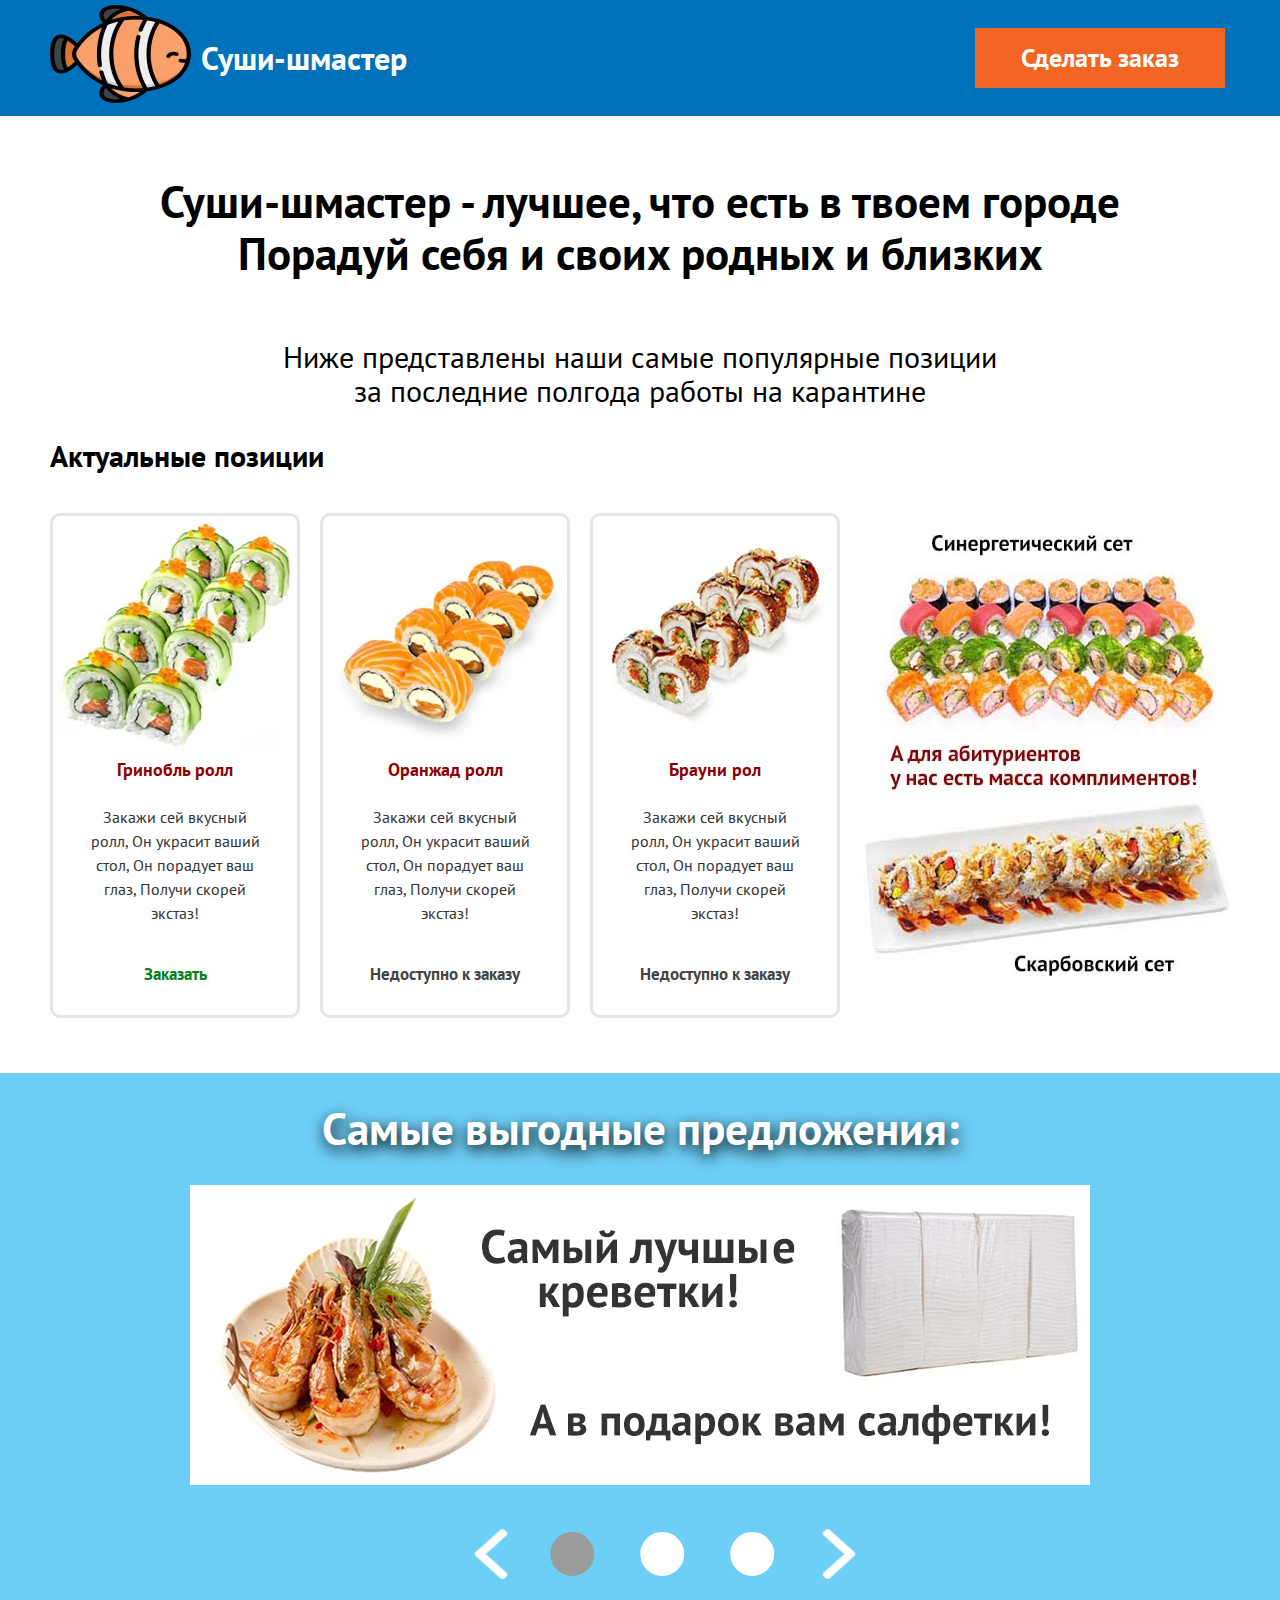
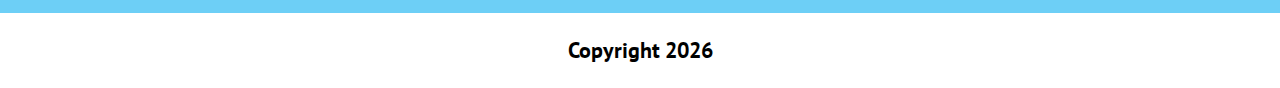
<file: everad_landing/app/index.html>
<!DOCTYPE html>
<html lang="ru">

<head>
  <meta charset="UTF-8">
  <meta name="viewport" content="width=device-width, initial-scale=1.0">
  <title>Суши-шмастер</title>
  <link rel="shortcut icon" href="./images/logo.webp" type="image/webp">
  <link rel="preconnect" href="https://fonts.gstatic.com">
  <link href="https://fonts.googleapis.com/css2?family=PT+Sans:wght@400;700&display=swap" rel="stylesheet">
  <link rel="stylesheet" href="css/style.min.css">
</head>

<body>
  <!-- section header start -->

  <header class="header">
    <div class="container">
      <div class="header__inner">
        <div class="header__logo-box">
          <div class="header__logo">
            <img src="images/logo.webp" alt="site logo" class="header__logo-img" width="55" height="40">
          </div>
          <div class="header__site-name">
            <a href="#" class="header__logo-link">Суши-шмастер</a>
          </div>
        </div>
        <div class="header__btn-box">
          <button class="header__btn" type="button">Сделать заказ</button> <!-- for popup -->
        </div>
      </div>

    </div>
  </header>

  <!-- section header end -->

  <!-- section top start -->

  <section class="top">
    <div class="container">
      <div class="top__inner">
        <div class="top__title">
          <h1 class="top__title-text">Суши-шмастер - лучшее, что есть в твоем городе <br>Порадуй себя и своих родных и
            близких</h1>
        </div>
        <div class="top__subtitle">
          <p class="top__subtitle-text">Ниже представлены наши самые популярные позиции
            за последние полгода работы на карантине</p>
        </div>
      </div>
    </div>
  </section>

  <!-- section top end -->

  <!-- section catalog start -->

  <section class="catalog">
    <div class="container">
      <div class="catalog__inner">
        <div class="catalog__title">Актуальные позиции</div>
        <div class="catalog__items">
          <div class="catalog__item">
            <img src="images/catalog-1.webp" alt="catalog image" class="catalog__item-img">
            <div class="catalog__item-description">
              <h3 class="catalog__item-title">Гринобль ролл</h3>
              <p class="catalog__item-text">Закажи сей вкусный ролл,
                Он украсит ваший стол, Он порадует ваш глаз,
                Получи скорей экстаз!</p>
            </div>
            <div class="catalog__item-btn">
              <a href="#" class="catalog__item-link catalog__item-link--active">Заказать</a>
            </div>
          </div>

          <div class="catalog__item">
            <img src="images/catalog-2.webp" alt="catalog image" class="catalog__item-img">
            <div class="catalog__item-description">
              <h3 class="catalog__item-title">Оранжад ролл</h3>
              <p class="catalog__item-text">Закажи сей вкусный ролл,
                Он украсит ваший стол, Он порадует ваш глаз,
                Получи скорей экстаз!</p>
            </div>
            <div class="catalog__item-btn">
              <a href="#" class="catalog__item-link">Недоступно к заказу</a>
            </div>
          </div>

          <div class="catalog__item">
            <img src="images/catalog-3.webp" alt="catalog image" class="catalog__item-img">
            <div class="catalog__item-description">
              <h3 class="catalog__item-title">Брауни рол</h3>
              <p class="catalog__item-text">Закажи сей вкусный ролл, Он украсит ваший стол, Он порадует ваш глаз, Получи скорей экстаз!</p>
            </div>
            <div class="catalog__item-btn">
              <a href="#" class="catalog__item-link">Недоступно к заказу</a>
            </div>
          </div>

          <div class="catalog__item catalog__item-border">
            <img src="images/catalog-4.webp" alt="" class="catalog__item-img-set">
          </div>
        </div>
      </div>
    </div>
  </section>

  <!-- section catalog end -->

  <!-- section stock start -->
  <section class="stock">
    <div class="container">
      <div class="stock__inner">
        <h3 class="stock__title">Самые выгодные предложения:</h3>
        <div class="stock__slider">
          <img src="images/stock.webp" alt="stock" class="stock__img">
          <img src="images/stock.webp" alt="stock" class="stock__img">
          <img src="images/stock.webp" alt="stock" class="stock__img">
        </div>
      </div>
    </div>
  </section>
  <!-- section stock end -->

  <!-- section footer start -->

  <footer class="footer">
    <div class="container">
      <div class="footer__inner">
        <div class="footer__title">
          <h3 class = "footer__text">Copyright</h3>
        </div>
        <span class="footer__year" id="year"></span>
      </div>
    </div>
  </footer>
  <!-- section footer end -->
  <script src="https://ajax.googleapis.com/ajax/libs/jquery/3.4.1/jquery.min.js"></script>
  <script src="js/libs.min.js"></script>
  <script src="js/main.js"></script>
</body>

</html>
</file>
<file: everad_adaprive/css/style.css>
/* latin-ext */
@font-face {
   font-family: "Roboto";
   font-style: normal;
   font-weight: 400;
   font-display: swap;
   src: url(../fonts/roboto-v20-latin-regular.woff2) format("woff2");
   
}

@font-face {
   font-family: "Roboto";
   font-style: normal;
   font-weight: 400;
   font-display: swap;
   src: url(../fonts/roboto-v20-latin-regular.woff) format("woff");
   
}

/* latin-ext */
@font-face {
   font-family: "Roboto";
   font-style: normal;
   font-weight: 700;
   font-display: swap;
   src: url(../fonts/roboto-v20-latin-700.woff2) format("woff2");
   
}

@font-face {
   font-family: "Roboto";
   font-style: normal;
   font-weight: 700;
   font-display: swap;
   src: url(../fonts/roboto-v20-latin-700.woff) format("woff");
   
}




.c-bar::after,
.c-bar::before,
.c-post-info::after,
.c-post-info::before,
.o-jumbotron::after,
.o-jumbotron::before {
   content: "";
   display: table;
}

.c-bar::after,
.c-post-info::after,
.o-jumbotron::after {
   clear: both;
}

@media (max-width: 1023px) {
   h1 {
      font-size: 27px;
   }

   h3 {
      font-size: 18px;
   }
}

.dropdown {
   fill: rgb(0, 0, 0);
}

body {
   margin-left: auto;
   margin-right: auto;
}

a,
button {
   transition: all 0.3s ease 0s;
   outline: 0px none !important;
}

*::-moz-selection {
   background-color: rgb(198, 243, 254);
}

h1 {
   margin-top: 33px;
   margin-bottom: 22px;
}

@media (min-width: 1280px) {
   h1 {
      margin-top: 44px;
      margin-bottom: 33px;
   }
}

p,
ul {
   margin-bottom: 22px;
}

.o-wrap {
   padding-left: 54px;
   padding-right: 54px;
}

@media (max-width: 1365px) {
   .o-wrap {
      padding-left: 40px;
      padding-right: 40px;
   }
}

.c-main {
   padding: 0px 10px;
}

/* .c-banner.has-nav-sub { margin-bottom: 33px; } */

@media (max-width: 1023px) {

   /*   .c-banner.has-nav-sub { margin-bottom: 25px; } */
}

@media (min-width: 1280px) {
   /*   .c-banner.has-nav-sub { margin-bottom: 36px; } */
}

.o-jumbotron {
   padding: 10px 40px;
   background-color: rgb(0, 0, 0);
   overflow: hidden;
   font-size: 14px;
}

.o-jumbotron .o-jumbotron {
   margin-bottom: 0px;
}

@media (max-width: 1279px) {
   .o-jumbotron {
      padding-top: 7px;
   }

   .c-main .o-jumbotron {
      margin-right: 0px;
   }
}

.p-name.c-post-title.u-uppercase.js-si-title {
   width: 104%;
}

.c-entry {
   display: block;
   position: relative;
   margin-bottom: 20px;
}

.c-entry-inverse {
   color: rgb(255, 255, 255);
}

.c-post-img-wrap {
   position: relative;
   display: block;
   background: rgb(245, 245, 245) none repeat scroll 0% 0%;
}

.o-jumbotron .c-post-img-wrap {
   background: rgb(0, 0, 0) none repeat scroll 0% 0%;
}

.c-post-img-wrap img {
   width: 100%;
   height: auto;
   color: rgb(245, 245, 245);
}

.has-pseudo-bg {
   display: block;
   position: relative;
}

.has-pseudo-bg::after {
   content: "";
   position: absolute;
   top: 0px;
   bottom: -1px;
   left: 0px;
   right: 0px;
}

.has-pseudo-bg::after {
   background-color: rgba(0, 0, 0, 0.4);
}

.c-entry-lg .has-pseudo-bg::after {
   background: transparent linear-gradient(transparent 30%, rgba(0, 0, 0, 0.15) 65%, rgba(0, 0, 0, 0.85) 100%) repeat
      scroll 0px 0px;
}

.c-post-img.u-blur {
   min-height: 310px;
}

@media (min-width: 1280px) {
   .c-post-img.u-blur {
      min-height: 375px;
   }
}

.c-post-meta {
   background-color: rgb(255, 255, 255);
}

.c-entry-lg .c-post-meta {
   position: absolute;
   padding: 10px 0px 26px;
   bottom: 0px;
   left: 0px;
   right: 0px;
}

@media (max-width: 1023px) {
   .c-post-img.u-blur {
      min-height: 240px;
   }

   .c-entry-lg .c-post-meta {
      padding: 8px 0px 20px;
   }
}

.o-jumbotron.c-entry-lg .c-post-meta {
   left: 0px;
   right: 0px;
   pointer-events: none;
   padding-left: 54px;
   padding-right: 54px;
}

.o-jumbotron.c-entry-lg .c-post-meta .c-post-title {
   pointer-events: all;
}

.c-entry-inverse .c-post-meta {
   background-color: transparent;
}

.c-entry-lg .c-post-meta {
   padding-bottom: 20px !important;
}

@media (max-width: 1365px) {
   .o-jumbotron.c-entry-lg .c-post-meta {
      padding-left: 40px;
      padding-right: 40px;
   }
}

@media (max-width: 1023px) {
   .c-entry-lg .c-post-meta {
      padding-bottom: 15px !important;
   }
}

.c-post-img-sleaze {
   display: block;
   width: auto;
   height: auto;
   max-width: 190px;
   max-height: 126px;
   margin-bottom: 11px;
   padding: 3px;
   border: 2px solid rgb(255, 255, 255);
}

@media (min-width: 1280px) {
   .c-post-img-sleaze {
      max-width: 300px;
      max-height: 199px;
      margin-bottom: 22px;
   }
}

@media (min-width: 1600px) {
   .c-post-img-sleaze {
      max-width: 342px;
      max-height: 227px;
   }
}

.c-post-title {
   font-size: 16px;
   font-weight: 700;
}

.c-post-title.u-uppercase {
   letter-spacing: 1px;
}

.c-post-meta .c-post-title,
.o-jumbotron .c-post-title {
   margin: 0px;
}

.c-post-title,
.c-post-title > * {
   color: inherit;
}

.c-post-title > * {
   pointer-events: all;
}

.c-entry-inverse .c-post-title {
   font-weight: 300;
}

.c-entry-lg .c-post-title {
   font-size: 28px;
   line-height: 32px;
   font-weight: 900;
}

@media (max-width: 1023px) {
   .c-post-img-sleaze {
      max-width: 142px;
      max-height: 94px;
      padding: 2px;
   }

   .c-post-title {
      font-size: 12px;
   }

   .c-entry-lg .c-post-title {
      font-size: 21px;
      line-height: 24px;
   }
}

@media (min-width: 1366px) {
   .c-post-title {
      font-size: 20px;
   }
}

@media (min-width: 1600px) {
   .c-post-title {
      font-size: 22px;
   }
}

.c-post-tag {
   display: inline-block;
   font-size: 12px;
}

.c-bar .c-post-tag {
   padding-top: 1px;
}

.c-entry-lg .c-bar .c-post-tag {
   padding-top: 0px;
}

@media (min-width: 1280px) {
   .c-bar .c-post-tag {
      font-size: 15px;
      line-height: 22px;
   }
}

@media (max-width: 1023px) {
   .c-post-tag {
      font-size: 10px;
   }

   .c-entry-lg .c-post-tag {
      font-size: 12px;
   }
}

.c-post-tag {
   color: rgb(102, 102, 102);
   font-weight: 700;
}

.c-entry-inverse .c-post-tag {
   color: rgb(170, 170, 170);
   font-weight: 300;
}

.c-port {
   overflow: hidden;
   position: relative;
}

.c-bar {
   padding-top: 5px !important;
   padding-bottom: 5px !important;
   line-height: 1.6;
   fill: rgb(102, 102, 102);
}

.c-main .c-entry-lg .c-bar {
   padding-right: 30px;
}

.c-entry .c-bar {
   font-size: 14px;
   line-height: 1.6;
}

.c-bar-left {
   float: left;
   margin-left: -10px;
}

.c-bar-unit {
   position: relative;
   float: left;
   padding: 5px 10px;
}

@media (max-width: 1023px) {
   .c-main .c-bar {
      font-size: 11px;
   }

   .c-entry .c-bar {
      font-size: 12px;
   }
}

.u-uppercase {
   text-transform: uppercase;
}

.u-mr-0 {
   margin-right: 0px !important;
}

.u-pa-0 {
   padding: 0px !important;
}

.u-pr-0 {
   padding-right: 0px !important;
}

.u-pos-r {
   position: relative;
}

.c-entry-inverse .u-text-lady,
.u-text-lady {
   color: #f65757;
}

@media print {

   .c-entry-lg .has-pseudo-bg::before {
      background-color: transparent;
      background-image: none;
   }

   .c-bar * {
      color: rgb(102, 102, 102) !important;
   }

   .c-bar-left {
      width: 50%;
   }

   .c-bar-unit {
      border-right: 0px none !important;
   }

   .c-entry-lg .c-post-meta,
   .c-post-meta {
      position: relative !important;
      padding-bottom: 0px !important;
   }

   .c-post-title {
      color: rgb(0, 0, 0) !important;
      margin: 22px 0px 0px !important;
   }

   .o-jumbotron {
      margin-bottom: 0px !important;
      background-color: transparent !important;
      overflow: visible;
   }

   .c-main {
      float: none !important;
      width: 100% !important;
      margin-right: 0px !important;
   }
}

/* ============= Комментарии ===============*/

/* ============= Темно-красная кнопка ===============*/

/* ============= Продукт ===============*/
.product {
   margin: 40px 0px;
}

/* ============= Всплывающее окно (pop-up) ===============*/

/* ============= form (по центру) ===============*/
body {
   font-family: "Open Sans", sans-serif;
   color: rgb(68, 68, 68);
   line-height: 1.5625;
}

.order_form {
   padding: 10px 20px;
   -webkit-border-radius: 5px;
   -moz-border-radius: 5px;
   border-radius: 5px;
   margin: 0;
   font-family: Arial, Helvetica;
}

input {
   outline: 0;
}

/* ============= form (боковая) ===============*/

.order_form {
   font-family: Arial, Helvetica;
   margin: 0px;
   padding: 0px 20px 0px;
   border-radius: 5px;
}

input {
   outline: 0px none;
}

/* ============= Новая кнопка ===============*/

@media (min-width: 759px) and (max-width: 1024px) {

   .c-entry-lg .c-post-title {
      font-size: 21px;
   }

   .o-jumbotron {
      font-size: 11px;
      padding: 0px;
   }
}

@media (min-width: 1024px) and (max-width: 1279px) {

   .c-entry-lg .c-post-title {
      font-size: 19px;
      line-height: 24px;
   }
}

@media (max-width: 600px) {
   .c-entry-lg .c-post-title {
      line-height: 19px;
   }
}

@media (max-width: 759px) {
   html,
   body {
      width: 100%;
      padding: 0px 0px;
   }

   .c-post-img-sleaze {
      width: 100%;
   }

   .c-post-img-sleaze {
      width: 172px;
      height: 118px;
   }

   .product {
      width: 100%;
   }

   .o-jumbotron {
      font-size: 11px;
      padding: 0px;
   }

   h1 {
      font-size: 20px;
   }

   .c-post-title {
      font-size: 17px;
   }

   .product {
      width: 100%;
   }

   /*.c-post-img-wrap {width: 800px;}*/

   /*   .c-post-img.u-blur {min-height: 340px; transform: translate(-19%, -0%);} */
   .o-jumbotron.c-entry-lg .c-post-meta {
      padding-left: 20px;
   }

   .p-name.c-post-title.u-uppercase.js-si-title {
      max-width: 106%;
      margin-bottom: -7px;
      background-color: black;
      font-size: 12px;
   }

   .c-entry-lg .c-post-title {
      font-size: 19px;
   }

   .c-main .o-jumbotron {
      max-width: 114%;
      margin-left: 0px;
   }
}

@media (max-width: 650px) {
   /*.mob-min{font-size: 12px !important;}*/
}

html {
   font-family: sans-serif;
}

article,
footer,
header,
nav {
   display: block;
}

a:active,
a:hover {
   outline: 0px none;
}

b {
   font-weight: 700;
}

h1 {
   margin: 0.67em 0px;
}

img {
   border: 0px none;
   vertical-align: middle;
}

svg:not(:root) {
   overflow: hidden;
}

button,
input {
   color: inherit;
   font: inherit;
   margin: 0px;
}

button {
   overflow: visible;
}

button {
   text-transform: none;
}

button {
   cursor: pointer;
}

button::-moz-focus-inner,
input::-moz-focus-inner {
   border: 0px none;
   padding: 0px;
}

input {
   line-height: normal;
}

@media print {
   *,
   *::after,
   *::before {
      background: transparent none repeat scroll 0px 0px !important;
      color: rgb(0, 0, 0) !important;
      box-shadow: none !important;
      text-shadow: none !important;
   }

   a,
   a:visited {
      text-decoration: underline;
   }

   a[href]::after {
      content: " (" attr(href) ")";
   }

   img {
      page-break-inside: avoid;
   }

   img {
      max-width: 100% !important;
   }

   h3 {
      page-break-after: avoid;
   }
}

*,
*::after,
*::before {
   box-sizing: border-box;
}

html {
   font-size: 10px;
}

body {
   margin: 0px;
   font-family: Ubuntu, "Helvetica Neue", Helvetica, Arial, sans-serif;
   font-size: 18px;
   line-height: 1.6;
   color: rgb(0, 0, 0);
   background-color: rgb(255, 255, 255);
}

button,
input {
   font-family: inherit;
   font-size: inherit;
   line-height: inherit;
}

a {
   background-color: transparent;
   color: rgb(0, 153, 255);
   text-decoration: none;
}

a:focus,
a:hover {
   color: rgb(0, 153, 255);
   text-decoration: underline;
}

a:focus {
   outline: thin dotted;
   outline-offset: -2px;
}

.img-responsive {
   display: block;
   max-width: 100%;
   height: auto;
}

.lt36 {
   color: red;
}

h1,
h3 {
   font-family: Ubuntu;
   font-weight: 900;
   line-height: 1.25;
   color: inherit;
}

h1,
h3 {
   margin-top: 22px;
   margin-bottom: 11px;
}

h1 {
   font-size: 30px;
}

h3 {
   font-size: 24px;
}

p {
   margin: 0px 0px 11px;
}

ul {
   margin-top: 0px;
   margin-bottom: 11px;
}

label {
   display: inline-block;
   max-width: 100%;
   margin-bottom: 5px;
   font-weight: 700;
}

.dropdown {
   position: relative;
}

.navbar::after,
.navbar::before {
   content: "";
   display: table;
}

.navbar::after {
   clear: both;
}



body {
   margin: 0px;
}

.contentBox p {
   margin: 0;
}

.lt32 {
   color: darkred;
}
article,
footer,
header,
nav {
   display: block;
}

a {
   background-color: transparent;
}

a:active,
a:hover {
   outline-width: 0px;
}

b {
   font-weight: inherit;
}

b {
   font-weight: bolder;
}

img {
   border-style: none;
}

svg:not(:root) {
   overflow: hidden;
}

button,
input {
   font: inherit;
   margin: 0px;
}

button,
input {
   overflow: visible;
}

button {
   text-transform: none;
}

button::-moz-focus-inner {
   border-style: none;
   padding: 0px;
}

button:-moz-focusring {
   outline: 1px dotted buttontext;
}

* {
   box-sizing: border-box;
}

*::before,
*::after {
   box-sizing: border-box;
}

body {
   height: 100%;
   color: rgb(46, 46, 46);
   background-color: rgb(242, 242, 242);
   text-rendering: optimizelegibility;
   min-width: 320px;
   padding-top: 60px;
}

body.body-white-back {
   background-color: rgb(255, 255, 255);
}

input,
button {
   font-family: inherit;
   line-height: inherit;
}

a {
   color: rgb(57, 104, 163);
   text-decoration: none;
}

a:hover,
a:focus {
   color: rgb(57, 104, 163);
   text-decoration: none;
   outline: 0px none;
}

img {
   vertical-align: middle;
}

*::-moz-selection {
   background: rgb(179, 212, 252) none repeat scroll 0% 0%;
   text-shadow: none;
}

.hidden {
   display: none !important;
}

.visible-xs {
   display: none !important;
}

.visible-sm {
   display: none !important;
}

body::before {
   content: "xs";
   display: none;
}

.spinner-inner {
   position: relative;
   width: 30px;
   height: 30px;
   margin: 20px auto;
}

.spinner-inner .spinner {
   position: absolute;
   top: 0px;
   bottom: 0px;
   left: 0px;
   right: 0px;
   animation: 2s linear 0s normal none infinite running;
   transform-origin: center center 0px;
}

.navbar {
   background-color: rgb(186, 5, 5);
   background-image: linear-gradient(rgb(186, 5, 5) 60px, rgb(236, 6, 6) 60px);
   position: fixed;
   top: 0px;
   left: 0px;
   right: 0px;
   max-height: 60px;
   z-index: 1000;
   transition: top 0.2s ease 0s;
   cursor: default;
   will-change: top;
}

.dark-blue .navbar {
   background-color: rgb(2, 24, 89);
   background-image: linear-gradient(rgb(2, 24, 89) 60px, rgb(3, 37, 139) 60px);
}

.navbar .navbar-inner {
   position: relative;
   display: flex;
   height: 100%;
   line-height: 60px;
}

.navbar .navbar-inner .navbar-toggle {
   position: relative;
   flex: 0 0 auto;
   padding: 21px 20px 20px;
   background: transparent none repeat scroll 0px 0px;
   border: 0px none;
   outline: 0px none;
   cursor: pointer;
}

.navbar .navbar-inner .navbar-toggle .icon-bar {
   display: block;
   width: 25px;
   height: 3px;
   background-color: rgb(255, 255, 255);
}

.navbar .navbar-inner .navbar-toggle .icon-bar + .icon-bar {
   margin-top: 5px;
}

.navbar .navbar-inner .navbar-title {
   position: relative;
   height: 60px;
   margin-left: -4px;
   font-size: 22px;
   color: rgb(255, 255, 255);
   text-transform: uppercase;
   flex: 0 0 auto;
   
}

.navbar .navbar-inner .navbar-title__hashtag {
   position: absolute;
   top: 0px;
   left: 0px;
}

.navbar .navbar-inner .navbar-title__bg {
   display: none;
}

.navbar .navbar-inner .gradient-navbar {
   position: absolute;
   top: 0px;
   right: 0px;
   display: block;
   width: 200px;
   height: 60px;
   background: transparent linear-gradient(to right, rgba(186, 5, 5, 0), rgb(186, 5, 5) 100px) no-repeat scroll 0% 0%;
}

.dark-blue .navbar .navbar-inner .gradient-navbar {
   background: transparent linear-gradient(to right, rgba(2, 24, 89, 0), rgb(2, 24, 89) 100px) no-repeat scroll 0% 0%;
}

.navbar .navbar-inner .navbar-menu {
   display: none;
}

.navbar .navbar-inner .navbar-right {
   position: relative;
   display: flex;
   flex: 0 0 auto;
   height: 60px;
   margin-left: auto;
   z-index: 2000;
}

.navbar .navbar-inner .button-text {
   display: none;
}

.navbar .navbar-inner .button {
   position: relative;
   display: block;
   width: 40px;
   height: 60px;
   padding: 0px;
   border: 0px none;
   outline: 0px none;
   background-position: center center;
   background-repeat: no-repeat;
   background-color: transparent;
   opacity: 0.7;
   cursor: pointer;
   transition: opacity 0.15s ease-out 0s;
}

.navbar .navbar-inner .button:hover {
   opacity: 1;
}

.navbar .navbar-inner .button.button-user {
   background-size: 20px 20px;
}

.navbar .navbar-inner .button.button-search {
   margin-right: 10px;
   background-size: 20px 20px;
}

.social-share {
   display: flex;
}

.social-share_column-xs {
   flex-direction: column;
}

.social-share__counter {
   position: relative;
   min-width: 100px;
   margin-right: 15px;
   padding-right: 40px;
   text-align: center;
   font-size: 38px;
   line-height: 33px;
   color: rgb(57, 104, 163);
}

.social-share__counter::before {
   content: "reposts";
   display: block;
   width: 60px;
   text-transform: uppercase;
   line-height: 10px;
   font-size: 11px;
   text-align: center;
}

.social-share__counter::after {
   position: absolute;
   top: 0px;
   right: 0px;
   height: 40px;
   width: 40px;
   font-size: 50px;
   font-weight: 300;
   overflow: hidden;
}

.social-share__counter-xs {
   font-size: 12px;
   color: rgb(57, 104, 163);
}

.social-share__counter-xs::before {
   content: "reposts";
   display: inline-block;
   margin-right: 4px;
   text-transform: uppercase;
   line-height: 10px;
   font-size: 11px;
   text-align: center;
}

.social-share__icons {
   display: flex;
}

.social-share__icon {
   flex: 0 0 auto;
   display: block;
   height: 40px;
   margin-right: 7px;
   font-size: 14px;
   line-height: 40px;
   color: rgb(255, 255, 255);
   cursor: pointer;
   background-repeat: no-repeat;
   transition: background-color 0.15s ease-out 0s, transform 0.3s ease-out 0s, -webkit-transform 0.3s ease-out 0s;
}

.social-share__icon:hover {
   color: rgb(255, 255, 255);
}

.social-share__icon:last-child {
   margin-right: 0px;
}

.social-share__icon svg {
   pointer-events: none;
}

.social-share__icon_small {
   display: flex;
   justify-content: center;
   align-items: center;
   width: 40px;
   margin-bottom: 3px;
   margin-top: 3px;
   border-radius: 1px;
   background-position: center center;
}

.social-share__icon_tw {
   background-color: rgb(118, 170, 235);
}

.social-share__icon_tw:hover {
   background-color: rgb(140, 184, 238);
}

.social-share__icon_fb {
   background-color: rgb(71, 89, 149);
}

.social-share__icon_fb:hover {
   background-color: rgb(79, 99, 166);
}

.social-share__icon_whatsapp,
.social-share__icon_viber {
   display: none;
}

.social-share__icon_viber {
   background-color: rgb(102, 92, 172);
}

.social-share__icon_viber:hover {
   background-color: rgb(118, 109, 181);
}

.social-share__icon_telegram {
   background-color: rgb(53, 166, 222);
}

.social-share__icon_telegram:hover {
   background-color: rgb(75, 176, 226);
}

.social-share__icon_whatsapp {
   background-color: rgb(103, 193, 94);
}

.social-share__icon_whatsapp:hover {
   background-color: rgb(120, 200, 112);
}



.post-page__columns {
   display: flex;
}

.post-page__columns-left {
   display: none;
}

.post-page__columns-right {
   width: 100%;
}

.post-page .post-page-item {
   margin-top: 0px;
   padding: 0px 15px 20px;
}

.post-page .post-page-item .post-page-header {
   margin-bottom: 30px;
}

.post-page .post-page-item .post-page-header .post-page-tools-footer .social-share_column-xs {
   flex-flow: row wrap;
}

.post-page .post-page-item .post-page-header .post-page-tools-footer .social-share .social-share__counter {
   position: relative;
   left: -3px;
   bottom: -3px;
   min-width: 60px;
   padding-right: 0px;
}

.post-page .post-page-item .post-page-header .post-page-tools-footer .social-share .social-share__counter::after {
   content: "";
}

.post-page .post-page-item .post-page-header .post-page-tools-footer .social-share__counter-xs {
   flex: 0 0 100%;
}

.post-page .post-page-item .post-page-content-tags .tags {
   padding: 0px;
   margin: 0px 0px 10px;
}

.post-page .post-page-item .post-page-content-tags .tags::before,
.post-page .post-page-item .post-page-content-tags .tags::after {
   content: " ";
   display: table;
}

.post-page .post-page-item .post-page-content-tags .tags::after {
   clear: both;
}

.post-page .post-page-item .post-page-content-tags .tags .tags-item {
   float: left;
   margin: 0px 10px 10px 0px;
   font-weight: 500;
   font-size: 11px;
   line-height: 32px;
   text-transform: uppercase;
   color: rgb(57, 104, 163);
   background-color: rgb(245, 247, 250);
   list-style-type: none;
   border-radius: 2px;
   transition: all 0.15s ease-out 0s;
}

.post-page .post-page-item .post-page-content-tags .tags .tags-item:first-child {
   margin-left: 0px;
}

.post-page .post-page-item .post-page-content-tags .tags .tags-item:hover {
   background-color: rgb(226, 231, 236);
}

.post-page .post-page-item .post-page-content-tags .tags .tags-item a {
   display: block;
   padding: 0px 10px;
   color: inherit;
}

.read-next {
   margin: 20px 0px;
}

.read-next__container {
   opacity: 0;
   transition: opacity 0.6s ease-out 0s;
}

.read-next__container_visible {
   opacity: 1;
}

.read-next__title {
   margin: 0px;
   font-weight: 500;
   font-size: 15px;
   color: rgb(0, 0, 0);
   text-transform: uppercase;
}

.read-next-item {
   position: relative;
   padding: 20px 0px;
   border-bottom: 1px solid rgb(226, 231, 236);
}

.read-next-item:nth-child(n + 2) .read-next-item__labels_top {
   display: none;
}

.read-next-item:last-child {
   border-bottom: 0px none;
}

.read-next-item__labels {
   position: absolute;
   left: 0px;
   top: 20px;
   z-index: 1;
   display: flex;
   flex-direction: column;
   align-items: flex-start;
}

.read-next-item__title {
   display: block;
   font-size: 14px;
   line-height: 18px;
   color: rgb(46, 46, 46);
   transition: color 0.15s ease-out 0s;
}

.read-next-item__title:hover {
   color: rgb(186, 5, 5);
}

.dark-blue .read-next-item__title:hover {
   color: rgb(2, 24, 89);
}

.comments {
   position: relative;
   display: flex;
   flex-wrap: wrap;
   justify-content: space-between;
   margin: 20px 0px 0px;
   background: rgb(255, 255, 255) none repeat scroll 0% 0%;
}

.comments-btn-block {
   position: absolute;
   width: 50px;
   height: 100%;
   right: 0px;
}

.comments__btn-up {
   position: absolute;
   top: 65vh;
   display: block;
   width: 50px;
   height: 50px;
   padding: 16px;
   margin-bottom: 160px;
   cursor: pointer;
   background-color: rgb(255, 255, 255);
   text-align: center;
   box-shadow: 0px 2px 12px 0px rgba(71, 75, 105, 0.15);
   z-index: 890;
}

.comments__btn-up svg {
   position: relative;
   top: -4px;
}

.comments__count {
   text-align: center;
   font-size: 22px;
   font-weight: 400;
}

.comments .comment-bubble {
   opacity: 1;
   transition: opacity 0.5s ease-out 0s;
}

.comments .comments-btns {
   margin: 15px 0px;
   display: flex;
   width: 100%;
   height: 40px;
   justify-content: space-between;
}

.comments .comments-toggle {
   width: 55%;
   z-index: 890;
   height: 40px;
   line-height: 40px;
   font-size: 12px;
   color: rgb(136, 153, 167);
   text-align: center;
   cursor: pointer;
   transition: background-color 0.15s ease-out 0s;
   background-color: rgb(245, 247, 250);
   outline: 0px none;
   border-radius: 2px;
}
.comments .comments-toggle a {
   color: inherit;
   text-decoration: none;
   width: 100%;
   display: inline-block;
}
.comments .comments-toggle:hover {
   background-color: rgb(226, 231, 236);
}

.comments .comments-chat {
   width: 100%;
   max-width: 660px;
   margin: 0px auto;
   text-align: center;
}

.comments .comments-user {
   height: 40px;
   overflow: hidden;
   flex-shrink: 0;
   position: relative;
   top: -2px;
}

.comments .comments-avatar {
   flex-shrink: 0;
   position: relative;
   width: 30px;
   height: 30px;
   margin-left: 8px;
   margin-top: 2px;
   margin-right: 2px;
   text-align: center;
   font-size: 12px;
   text-transform: uppercase;
   line-height: 30px;
   border-radius: 50%;
   background-color: rgb(245, 247, 250);
}

.comments .comments-avatar_grey {
   margin-left: 0px;
   margin-right: 8px;
}

.comments .comments-avatar_form {
   margin-left: 0px;
   margin-right: 8px;
}

.comments .comments-avatar_unauthorized {
   background-position: center center;
   background-repeat: no-repeat;
   background-size: 11px auto;
}

.comments .comments-message {
   display: flex;
   width: 100%;
   margin-bottom: 15px;
   flex-direction: row-reverse;
   justify-content: flex-start;
}

.comments .comments-message_grey {
   flex-direction: row;
}

.comments .comments-field {
   position: relative;
   width: 88%;
   flex: 1 0 auto;
   padding: 15px;
   border: 1px solid rgb(226, 231, 236);
   border-radius: 12px;
}

.comments .comments-field__txt {
   display: block;
   margin: 5px 0px 0px;
   font-size: 15px;
   text-align: left;
   font-weight: 400;
   line-height: 1.42857;
}

.comments .comments-field__txt p {
   margin: 0px;
}

.comments .comments-field__image {
   text-align: left;
   margin-top: 5px;
}

.comments .comments-field__image-load {
   display: flex;
   height: 200px;
   justify-content: center;
   flex-direction: column;
}

.comments .comments-field__image-load .spinner-inner {
   display: block;
}

.comments .comments-field_grey {
   background-color: rgb(245, 247, 250);
   border-color: rgb(245, 247, 250);
}

.comments .comments-like {
   display: flex;
   align-items: baseline;
   font-size: 14px;
   opacity: 0.9;
   color: rgb(136, 153, 167);
   cursor: pointer;
}

.comments .comments-like:hover {
   color: rgb(57, 104, 163);
}

.comments .comments-like__count {
   padding-left: 5px;
}

.comments .comments-flex {
   display: flex;
   justify-content: space-between;
   flex-wrap: wrap;
   width: 100%;
}

.comments .comments-flex__name {
   margin: 0px 10px 0px 0px;
   font-size: 16px;
   font-weight: bold;
   text-align: left;
}

.comments .comments-flex__answer {
   border-bottom: 1px solid transparent;
   font-size: 12px;
   font-weight: 400;
   color: rgb(136, 153, 167);
   line-height: 22px;
   cursor: pointer;
   transition: border-color 0.15s ease-out 0s;
}

.comments .comments-flex__answer::after {
   content: "";
   display: inline-block;
   height: 8px;
   width: 16px;
   margin-left: 5px;
   background-repeat: no-repeat;
   background-position: 50% center;
}

.comments .comments-flex__answer:hover {
   border-color: rgb(226, 231, 236);
}

.comments .comments-form {
   position: relative;
   z-index: 1;
   max-width: 660px;
   margin: 0px auto;
   display: flex;
   flex-direction: column;
   width: 100%;
   border-top: 1px solid transparent;
   transition: transform 0.15s ease 0s, -webkit-transform 0.15s ease 0s;
}

.comments .comments-form__unauthorized {
   padding: 15px;
   font-size: 14px;
   color: rgb(136, 153, 167);
   text-align: center;
   background: rgb(245, 247, 250) none repeat scroll 0% 0%;
   border-radius: 12px;
   cursor: pointer;
}

.comments .comments-form_unauthorized {
   transform: translateY(0px);
   padding: 0px;
}

.comments-form-header {
   display: flex;
}

.comments-form-header_unauthorized {
   display: none;
}

.comments-toggle-md {
   display: none;
}

.notification-message-list-container {
   position: fixed;
   z-index: 1000;
   width: 100%;
   display: none;
   margin-bottom: 10px;
   background-color: rgb(255, 255, 255);
   box-shadow: 0px 9px 33px 0px rgba(21, 33, 50, 0.2);
}

img {
   max-width: 100%;
}

.post-page-content-main a {
   text-decoration: underline;
}

.post-page-content-main a:hover {
   color: rgb(162, 30, 43);
}

html {
   overflow-y: initial !important;
}

body {
   position: initial !important;
}

html {
   font-family: sans-serif;
   line-height: 1.15;
   -ms-text-size-adjust: 100%;
   -webkit-text-size-adjust: 100%;
}

body {
   margin: 0;
}

article,
footer,
header,
nav {
   display: block;
}

a {
   background-color: transparent;
   -webkit-text-decoration-skip: objects;
}

a:active,
a:hover {
   outline-width: 0;
}

img {
   border-style: none;
}

svg:not(:root) {
   overflow: hidden;
}

button,
input {
   font: inherit;
   margin: 0;
}

button,
input {
   overflow: visible;
}

button {
   text-transform: none;
}

button {
   -webkit-appearance: button;
}

button::-moz-focus-inner {
   border-style: none;
   padding: 0;
}

button:-moz-focusring {
   outline: 1px dotted ButtonText;
}

::-webkit-input-placeholder {
   color: inherit;
   opacity: 0.54;
}

::-webkit-file-upload-button {
   -webkit-appearance: button;
   font: inherit;
}

* {
   -webkit-box-sizing: border-box;
   box-sizing: border-box;
}

*::before,
*::after {
   -webkit-box-sizing: border-box;
   box-sizing: border-box;
}

body {
   height: 100%;
   color: #2e2e2e;
   background-color: #f2f2f2;
   text-rendering: optimizeLegibility;
   -webkit-font-smoothing: subpixel-antialiased;
   -webkit-font-smoothing: antialiased;
   -moz-osx-font-smoothing: grayscale;
   min-width: 320px;
   padding-top: 0;
}

body.body-white-back {
   background-color: #fff;
}

input,
button {
   font-family: inherit;
   font-size: inherit;
   line-height: inherit;
}

a {
   color: #3968a3;
   text-decoration: none;
}

a:hover,
a:focus {
   color: #3968a3;
   text-decoration: none;
   outline: 0;
}

img {
   vertical-align: middle;
}

::-moz-selection {
   background: #b3d4fc;
   text-shadow: none;
}

.hidden {
   display: none !important;
}

@-ms-viewport {
   width: device-width;
}

.visible-xs {
   display: none !important;
}

.visible-sm {
   display: none !important;
}

@media (max-width: 659px) {
   .visible-xs {
      display: block !important;
   }
}

@media (min-width: 660px) and (max-width: 979px) {
   .visible-sm {
      display: block !important;
   }
}

@media (max-width: 659px) {
   .hidden-xs {
      display: none !important;
   }
}

@media (min-width: 660px) and (max-width: 979px) {
   .hidden-sm {
      display: none !important;
   }
}

body::before {
   content: "xs";
   display: none;
}

@media (min-width: 660px) {
   body::before {
      content: "sm";
   }
}

@media (min-width: 980px) {
   body::before {
      content: "md";
   }
}

@media (min-width: 1300px) {
   body::before {
      content: "lg";
   }
}

@media (min-width: 1440px) {
   body::before {
      content: "xlg";
   }
}

@media (min-width: 1920px) {
   body::before {
      content: "xxlg";
   }
}

.spinner-inner {
   position: relative;
   width: 30px;
   height: 30px;
   margin: 20px auto;
}

.spinner-inner .spinner {
   position: absolute;
   top: 0;
   bottom: 0;
   left: 0;
   right: 0;
   -webkit-animation: rotate 2s linear infinite;
   animation: rotate 2s linear infinite;
   -webkit-transform-origin: center center;
   transform-origin: center center;
}

@-webkit-keyframes rotate {
   100% {
      -webkit-transform: rotate(360deg);
      transform: rotate(360deg);
   }
}

@keyframes rotate {
   100% {
      -webkit-transform: rotate(360deg);
      transform: rotate(360deg);
   }
}

@media (min-width: 660px) {
   .spinner-inner {
      width: 40px;
      height: 40px;
      margin: 35px auto;
   }
}

.navbar {
   background-color: #ba0505;
   background-image: linear-gradient(#ba0505 60px, #ec0606 60px);
   position: fixed;
   top: 0;
   left: 0;
   right: 0;
   max-height: 60px;
   z-index: 1000;
   -webkit-transition: top 0.2s;
   transition: top 0.2s;
   cursor: default;
   will-change: top;
}

.dark-blue .navbar {
   background-color: #021859;
   background-image: linear-gradient(#021859 60px, #03258b 60px);
}

.navbar .navbar-inner {
   position: relative;
   display: -webkit-box;
   display: -ms-flexbox;
   display: flex;
   height: 100%;
   line-height: 60px;
}

.navbar .navbar-inner .navbar-toggle {
   position: relative;
   -webkit-box-flex: 0;
   -ms-flex: 0 0 auto;
   flex: 0 0 auto;
   padding: 21px 20px 20px;
   background: 0 0;
   border: 0;
   outline: 0;
   cursor: pointer;
}

.navbar .navbar-inner .navbar-toggle .icon-bar {
   display: block;
   width: 25px;
   height: 3px;
   background-color: #fff;
}

.navbar .navbar-inner .navbar-toggle .icon-bar + .icon-bar {
   margin-top: 5px;
}

.navbar .navbar-inner .navbar-title {
   position: relative;
   height: 60px;
   margin-left: -4px;
   font-size: 22px;
   color: #fff;
   text-transform: uppercase;
   -webkit-box-flex: 0;
   -ms-flex: 0 0 auto;
   flex: 0 0 auto;
}

.navbar .navbar-inner .navbar-title__hashtag {
   position: absolute;
   top: 0;
   left: 0;
}

.navbar .navbar-inner .navbar-title__bg {
   display: none;
}

.navbar .navbar-inner .gradient-navbar {
   position: absolute;
   top: 0;
   right: 0;
   display: block;
   width: 200px;
   height: 60px;
   background: linear-gradient(to right, rgba(186, 5, 5, 0), #ba0505 100px) no-repeat;
}

.dark-blue .navbar .navbar-inner .gradient-navbar {
   background: linear-gradient(to right, rgba(2, 24, 89, 0), #021859 100px) no-repeat;
}

.navbar .navbar-inner .navbar-menu {
   display: none;
}

.navbar .navbar-inner .navbar-right {
   position: relative;
   display: -webkit-box;
   display: -ms-flexbox;
   display: flex;
   -webkit-box-flex: 0;
   -ms-flex: 0 0 auto;
   flex: 0 0 auto;
   height: 60px;
   margin-left: 0;
   z-index: 2000;
}

.navbar .navbar-inner .button-text {
   display: none;
}

.navbar .navbar-inner .button {
   position: relative;
   display: block;
   width: 40px;
   height: 60px;
   padding: 0;
   border: 0;
   outline: 0;
   background-position: center center;
   background-repeat: no-repeat;
   background-color: transparent;
   opacity: 0.7;
   cursor: pointer;
   -webkit-transition: opacity 0.15s ease-out;
   transition: opacity 0.15s ease-out;
}

.navbar .navbar-inner .button:hover {
   opacity: 1;
}

.navbar .navbar-inner .button.button-user {
   background-image: url([data-uri]);
   background-size: 20px 20px;
}

.navbar .navbar-inner .button.button-search {
   margin-right: 10px;
   background-image: url([data-uri]);
   background-size: 20px 20px;
}

@media (min-width: 660px) {
   .navbar .navbar-inner .gradient-navbar {
      width: 330px;
      background: linear-gradient(to right, rgba(186, 5, 5, 0), #ba0505 230px) no-repeat;
   }

   .dark-blue .navbar .navbar-inner .gradient-navbar {
      background: linear-gradient(to right, rgba(2, 24, 89, 0), #021859 230px) no-repeat;
   }

   .navbar .navbar-inner .navbar-toggle {
      padding-right: 11px;
   }

   .navbar .navbar-inner .navbar-title {
      font-size: 28px;
      margin-right: 15px;
      margin-left: 30px;
   }

   .navbar .navbar-inner .navbar-title__hashtag {
      position: relative;
   }

   .navbar .navbar-inner .navbar-title__bg {
      position: absolute;
      top: 50%;
      display: block;
      left: -10px;
      right: -10px;
      height: 0;
      border-radius: 2px;
      background-color: #ec0606;
      opacity: 0;
      -webkit-transform: translateY(-50%);
      transform: translateY(-50%);
      -webkit-transition: height 0.15s ease-out, opacity 0.15s ease-out;
      transition: height 0.15s ease-out, opacity 0.15s ease-out;
      z-index: -1;
   }

   .dark-blue .navbar .navbar-inner .navbar-title__bg {
      background-color: #03258b;
   }

   .navbar .navbar-inner .navbar-title:hover .navbar-title__bg {
      height: 36px;
      opacity: 1;
   }

   .navbar .navbar-inner .button-text {
      padding: 0 25px;
      margin: 11px 5px;
      border: 0;
      border-radius: 2px;
      outline: 0;
      line-height: 38px;
      font-weight: 700;
      color: #fff;
      background-color: #ec0606;
      text-transform: uppercase;
      white-space: nowrap;
      -webkit-transition: background-color 0.15s ease-out;
      transition: background-color 0.15s ease-out;
   }

   .dark-blue .navbar .navbar-inner .button-text {
      background-color: #03258b;
   }

   .navbar .navbar-inner .button-text:hover {
      background-color: #f91313;
   }

   .dark-blue .navbar .navbar-inner .button-text:hover {
      background-color: #042ca4;
   }

   .navbar .navbar-inner .button-text.button-text-mylife {
      display: block;
      margin-right: 10px;
   }
}

@media (min-width: 980px) {
   .navbar {
      -webkit-transition: max-height 0.3s ease-out, top 0.2s;
      transition: max-height 0.3s ease-out, top 0.2s;
   }

   .navbar .navbar-inner .navbar-toggle {
      display: none;
   }

   .navbar .navbar-inner .navbar-rss {
      display: -webkit-box;
      display: -ms-flexbox;
      display: flex;
      -webkit-box-align: center;
      -ms-flex-align: center;
      align-items: center;
      height: 60px;
      margin-right: 10px;
      opacity: 0.4;
      -webkit-transition: opacity 0.15s ease-out;
      transition: opacity 0.15s ease-out;
   }

   .navbar .navbar-inner .navbar-rss:hover {
      opacity: 0.7;
   }

   .navbar .navbar-inner .navbar-rss svg {
      vertical-align: text-bottom;
   }

   .navbar .navbar-inner .button-text.button-text-stream {
      display: block;
      padding-left: 50px;
      background-image: url([data-uri]);
      background-size: 20px 14px;
      background-repeat: no-repeat;
      background-position: 20px center;
   }

   .navbar .navbar-inner .navbar-menu {
      display: -webkit-box;
      display: -ms-flexbox;
      display: flex;
      -ms-flex-wrap: wrap;
      flex-wrap: wrap;
      margin: 0 10px;
      padding: 0;
      max-height: 60px;
      font-size: 15px;
      font-weight: 500;
      text-transform: uppercase;
      overflow: hidden;
   }

   .navbar .navbar-inner .navbar-menu a {
      display: block;
      height: 100%;
      padding: 0 10px;
      color: #fff;
      -webkit-transition: color 0.15s ease-out, background-color 0.15s ease-out;
      transition: color 0.15s ease-out, background-color 0.15s ease-out;
   }

   .navbar .navbar-inner .navbar-menu a::after {
      -webkit-transition: opacity 0.15s ease-out;
      transition: opacity 0.15s ease-out;
   }

   .navbar .navbar-inner .navbar-menu:hover a {
      color: rgba(255, 255, 255, 0.7);
   }

   .navbar .navbar-inner .navbar-menu .navbar-menu-item {
      list-style-type: none;
   }

   .navbar .navbar-inner .navbar-menu .navbar-menu-item:nth-of-type(1) {
      -webkit-box-ordinal-group: 2;
      -ms-flex-order: 1;
      order: 1;
   }

   .navbar .navbar-inner .navbar-menu .navbar-menu-item:nth-of-type(2) {
      -webkit-box-ordinal-group: 3;
      -ms-flex-order: 2;
      order: 2;
   }

   .navbar .navbar-inner .navbar-menu .navbar-menu-item:nth-of-type(3) {
      -webkit-box-ordinal-group: 4;
      -ms-flex-order: 3;
      order: 3;
   }

   .navbar .navbar-inner .navbar-menu .navbar-menu-item:nth-of-type(4) {
      -webkit-box-ordinal-group: 5;
      -ms-flex-order: 4;
      order: 4;
   }

   .navbar .navbar-inner .navbar-menu .navbar-menu-item:nth-of-type(5) {
      -webkit-box-ordinal-group: 6;
      -ms-flex-order: 5;
      order: 5;
   }

   .navbar .navbar-inner .navbar-menu .navbar-menu-item:nth-of-type(6) {
      -webkit-box-ordinal-group: 7;
      -ms-flex-order: 6;
      order: 6;
   }

   .navbar .navbar-inner .navbar-menu .navbar-menu-item:nth-of-type(7) {
      -webkit-box-ordinal-group: 8;
      -ms-flex-order: 7;
      order: 7;
   }

   .navbar .navbar-inner .navbar-menu .navbar-menu-item a:hover {
      color: #fff;
   }

   .navbar .navbar-inner .navbar-menu .navbar-menu-item.dropdown {
      display: none;
   }

   .navbar .navbar-inner .navbar-menu .navbar-menu-item.dropdown a::after {
      content: "";
      width: 11px;
      height: 60px;
      margin-left: 6px;
      display: block;
      float: right;
      background-size: 11px 7px;
      background-image: url([data-uri]);
      background-repeat: no-repeat;
      background-position: center center;
   }

   .navbar .navbar-inner .navbar-menu .navbar-menu-item.dropdown a:hover {
      color: #fff;
   }

   .navbar .navbar-inner .navbar-menu .navbar-menu-item.dropdown a:hover::after {
      opacity: 1;
   }

   .navbar .navbar-inner .button-text-mylife {
      position: relative;
      z-index: 3000;
   }
}

@media (min-width: 1440px) {
   .navbar .navbar-inner {
      width: 1400px;
      margin: 0 auto;
   }
}

.social-share {
   display: -webkit-box;
   display: -ms-flexbox;
   display: flex;
}

.social-share_column-xs {
   -webkit-box-orient: vertical;
   -webkit-box-direction: normal;
   -ms-flex-direction: column;
   flex-direction: column;
}

.social-share__counter {
   position: relative;
   min-width: 100px;
   margin-right: 15px;
   padding-right: 40px;
   text-align: center;
   font-size: 38px;
   line-height: 33px;
   color: #3968a3;
}

.social-share__counter::before {
   content: "reposts";
   display: block;
   width: 60px;
   text-transform: uppercase;
   line-height: 10px;
   font-size: 11px;
   text-align: center;
}

.social-share__counter::after {
   content: url([data-uri]);
   position: absolute;
   top: 0;
   right: 0;
   height: 40px;
   width: 40px;
   font-size: 50px;
   font-weight: 300;
   overflow: hidden;
}

.social-share__counter-xs {
   font-size: 12px;
   color: #3968a3;
}

.social-share__counter-xs::before {
   content: "reposts";
   display: inline-block;
   margin-right: 4px;
   text-transform: uppercase;
   line-height: 10px;
   font-size: 11px;
   text-align: center;
}

.social-share__icons {
   display: -webkit-box;
   display: -ms-flexbox;
   display: flex;
}

.social-share__icon {
   -webkit-box-flex: 0;
   -ms-flex: 0 0 auto;
   flex: 0 0 auto;
   display: block;
   height: 40px;
   margin-right: 7px;
   font-size: 14px;
   line-height: 40px;
   color: #fff;
   cursor: pointer;
   background-repeat: no-repeat;
   -webkit-transition: background-color 0.15s ease-out, -webkit-transform 0.3s ease-out;
   transition: background-color 0.15s ease-out, -webkit-transform 0.3s ease-out;
   transition: background-color 0.15s ease-out, transform 0.3s ease-out;
   transition: background-color 0.15s ease-out, transform 0.3s ease-out, -webkit-transform 0.3s ease-out;
}

.social-share__icon:hover {
   color: #fff;
}

.social-share__icon:last-child {
   margin-right: 0;
}

.social-share__icon svg {
   pointer-events: none;
}

.social-share__icon_small {
   display: -webkit-box;
   display: -ms-flexbox;
   display: flex;
   -webkit-box-pack: center;
   -ms-flex-pack: center;
   justify-content: center;
   -webkit-box-align: center;
   -ms-flex-align: center;
   align-items: center;
   width: 40px;
   margin-bottom: 3px;
   margin-top: 3px;
   border-radius: 1px;
   background-position: center;
}

.social-share__icon_tw {
   background-color: #76aaeb;
}

.social-share__icon_tw:hover {
   background-color: #8cb8ee;
}

.social-share__icon_fb {
   background-color: #475995;
}

.social-share__icon_fb:hover {
   background-color: #4f63a6;
}

.social-share__icon_whatsapp,
.social-share__icon_viber {
   display: none;
}

.social-share__icon_viber {
   background-color: #665cac;
}

.social-share__icon_viber:hover {
   background-color: #766db5;
}

.social-share__icon_telegram {
   background-color: #35a6de;
}

.social-share__icon_telegram:hover {
   background-color: #4bb0e2;
}

.social-share__icon_whatsapp {
   background-color: #67c15e;
}

.social-share__icon_whatsapp:hover {
   background-color: #78c870;
}

@media (min-width: 660px) {
   .social-share {
      -webkit-transition: -webkit-flex-basis 0.3s ease-out;
      transition: -webkit-flex-basis 0.3s ease-out;
      transition: flex-basis 0.3s ease-out;
      transition: flex-basis 0.3s ease-out, -webkit-flex-basis 0.3s ease-out, -ms-flex-preferred-size 0.3s ease-out;
   }

   .social-share_column-xs {
      -webkit-box-orient: horizontal;
      -webkit-box-direction: normal;
      -ms-flex-direction: row;
      flex-direction: row;
   }
}







.post-page__columns {
   display: -webkit-box;
   display: -ms-flexbox;
   display: flex;
}

.post-page__columns-left {
   display: none;
}

.post-page__columns-right {
   width: 100%;
}

.post-page .post-page-item {
   margin-top: 0px;
   padding: 0 15px 20px;
}

.post-page .post-page-item .post-page-header {
   margin-bottom: 30px;
}

.post-page .post-page-item .post-page-header .post-page-tools-footer .social-share_column-xs {
   -webkit-box-orient: horizontal;
   -webkit-box-direction: normal;
   -ms-flex-direction: row;
   flex-direction: row;
   -ms-flex-wrap: wrap;
   flex-wrap: wrap;
}

.post-page .post-page-item .post-page-header .post-page-tools-footer .social-share .social-share__counter {
   position: relative;
   left: -3px;
   bottom: -3px;
   min-width: 60px;
   padding-right: 0;
}

.post-page .post-page-item .post-page-header .post-page-tools-footer .social-share .social-share__counter::after {
   content: "";
}

.post-page .post-page-item .post-page-header .post-page-tools-footer .social-share__counter-xs {
   -webkit-box-flex: 0;
   -ms-flex: 0 0 100%;
   flex: 0 0 100%;
}

.post-page .post-page-item .post-page-content-tags .tags {
   padding: 0;
   margin: 0 0 10px;
}

.post-page .post-page-item .post-page-content-tags .tags::before,
.post-page .post-page-item .post-page-content-tags .tags::after {
   content: " ";
   display: table;
}

.post-page .post-page-item .post-page-content-tags .tags::after {
   clear: both;
}

.post-page .post-page-item .post-page-content-tags .tags .tags-item {
   float: left;
   margin: 0 10px 10px 0;
   font-weight: 500;
   font-size: 11px;
   line-height: 32px;
   text-transform: uppercase;
   color: #3968a3;
   background-color: #f5f7fa;
   list-style-type: none;
   border-radius: 2px;
   -webkit-transition: all 0.15s ease-out;
   transition: all 0.15s ease-out;
}

.post-page .post-page-item .post-page-content-tags .tags .tags-item:first-child {
   margin-left: 0;
}

.post-page .post-page-item .post-page-content-tags .tags .tags-item:hover {
   background-color: #e2e7ec;
}

.post-page .post-page-item .post-page-content-tags .tags .tags-item a {
   display: block;
   padding: 0 10px;
   color: inherit;
}

@media (min-width: 660px) {
   .post-page .post-page-item {
      padding-left: 20px;
      padding-right: 20px;
   }

   .post-page .post-page-item .post-page-header .post-page-tools-footer {
      position: relative;
      display: -webkit-box;
      display: -ms-flexbox;
      display: flex;
      -ms-flex-wrap: nowrap;
      flex-wrap: nowrap;
      -webkit-box-pack: justify;
      -ms-flex-pack: justify;
      justify-content: space-between;
      -webkit-box-align: center;
      -ms-flex-align: center;
      align-items: center;
   }

   .post-page .post-page-item .post-page-header .post-page-tools-footer .social-share .social-share__counter {
      min-width: 100px;
      padding-right: 40px;
   }

   .post-page .post-page-item .post-page-header .post-page-tools-footer .social-share .social-share__counter::after {
      content: url([data-uri]);
   }
}

@media (min-width: 980px) {

   .post-page .post-page-item .post-page-header .post-page-tools-footer .social-share {
      -ms-flex-preferred-size: 600px;
      flex-basis: 600px;
   }

   .is-desktop .post-page .post-page-item .post-page-header .post-page-tools-footer .social-share .social-share__icons {
      -ms-flex-preferred-size: auto;
      flex-basis: auto;
      width: auto;
   }

   .post-page .post-page-item .post-page-content-tags {
      display: none;
   }

   .post-page .post-page-item .post-page-content {
      position: relative;
      display: -webkit-box;
      display: -ms-flexbox;
      display: flex;
   }

   .post-page .post-page-item .post-page-content .post-page-content-main {
      max-width: calc(100% - 300px);
      max-width: 100%;
      padding-right: 40px;
      -webkit-box-flex: 0;
      -ms-flex: 0 0 100%;
      flex: 0 0 100%;
   }
}

@media (min-width: 1200px) {
   .post-page__columns {
      display: -webkit-box;
      display: -ms-flexbox;
      display: flex;
   }

   .post-page__columns-left {
      position: relative;
      display: block;
      width: 212px;
   }

   .post-page__columns-right {
      width: calc(100% - 258px);
      margin-left: 46px;
   }

   .tags.tags_left {
      padding: 0 0 35px;
      margin: 15px 0 0;
      border-bottom: 1px solid #e2e7ec;
      overflow: hidden;
   }

   .tags.tags_left::before,
   .tags.tags_left::after {
      content: " ";
      display: table;
   }

   .tags.tags_left::after {
      clear: both;
   }

   .tags.tags_left .tags-item {
      float: left;
      height: 23px;
      margin-right: 7px;
      margin-bottom: 7px;
      font-size: 11px;
      line-height: 23px;
      font-weight: 500;
      color: #fff;
      border-radius: 2px;
      text-transform: uppercase;
      list-style-type: none;
      background-color: #ba0505;
      -webkit-transition: background-color 0.15s ease-out;
      transition: background-color 0.15s ease-out;
   }

   .dark-blue .tags.tags_left .tags-item {
      background-color: #021859;
   }

   .tags.tags_left .tags-item:hover {
      background-color: #d30606;
   }

   .dark-blue .tags.tags_left .tags-item:hover {
      background-color: #031f72;
   }

   .tags.tags_left .tags-item a {
      display: block;
      height: 100%;
      padding: 0 5px;
      color: inherit;
   }
}

@media (min-width: 1440px) {
   .post-page .post-page-item {
      margin-left: auto;
      margin-right: auto;
      width: 1260px;
   }
}

@supports (
   (-webkit-mask-image: linear-gradient(to bottom, #000 45%, transparent 98%)) or
      (mask-image: linear-gradient(to bottom, #000 45%, transparent 98%))
) {
}

@media (min-width: 980px) {
   @supports (
      (-webkit-mask-image: linear-gradient(to right, #000 45%, transparent 98%)) or
         (mask-image: linear-gradient(to right, #000 45%, transparent 98%))
   ) {
   }
}

@media print {
   *,
   *::before,
   *::after {
      background: 0 0 !important;
      color: #000 !important;
      -webkit-box-shadow: none !important;
      box-shadow: none !important;
      text-shadow: none !important;
   }

   a,
   a:visited {
      text-decoration: underline;
   }

   a[href]::after {
      content: " (" attr(href) ")";
   }

   img {
      page-break-inside: avoid;
   }

   img {
      max-width: 100% !important;
   }

   p,
   h3 {
      orphans: 3;
      widows: 3;
   }

   h3 {
      page-break-after: avoid;
   }

   .navbar {
      display: none;
   }
}

.read-next {
   margin: 20px 0;
}

.read-next__container {
   opacity: 0;
   -webkit-transition: opacity 0.6s ease-out;
   transition: opacity 0.6s ease-out;
}

.read-next__container_visible {
   opacity: 1;
}

.read-next__title {
   margin: 0;
   font-weight: 500;
   font-size: 15px;
   color: #000;
   text-transform: uppercase;
}

.read-next-item {
   position: relative;
   padding: 20px 0;
   border-bottom: 1px solid #e2e7ec;
}

.read-next-item:nth-child(n + 2) .read-next-item__labels_top {
   display: none;
}

.read-next-item:last-child {
   border-bottom: 0;
}

.read-next-item__labels {
   position: absolute;
   left: 0;
   top: 20px;
   z-index: 1;
   display: -webkit-box;
   display: -ms-flexbox;
   display: flex;
   -webkit-box-orient: vertical;
   -webkit-box-direction: normal;
   -ms-flex-direction: column;
   flex-direction: column;
   -webkit-box-align: start;
   -ms-flex-align: start;
   align-items: flex-start;
}

.read-next-item__title {
   display: block;
   font-size: 14px;
   line-height: 18px;
   color: #2e2e2e;
   -webkit-transition: color 0.15s ease-out;
   transition: color 0.15s ease-out;
}

.read-next-item__title:hover {
   color: #ba0505;
}

.dark-blue .read-next-item__title:hover {
   color: #021859;
}

.comments {
   position: relative;
   display: -webkit-box;
   display: -ms-flexbox;
   display: flex;
   -ms-flex-wrap: wrap;
   flex-wrap: wrap;
   -webkit-box-pack: justify;
   -ms-flex-pack: justify;
   justify-content: space-between;
   margin: 0;
   margin-top: 20px;
   background: #fff;
}

.comments-btn-block {
   position: absolute;
   width: 50px;
   height: 100%;
   right: 0;
}

.comments__btn-up {
   position: absolute;
   top: 65vh;
   display: block;
   width: 50px;
   height: 50px;
   padding: 16px;
   margin-bottom: 160px;
   cursor: pointer;
   background-color: #fff;
   text-align: center;
   -webkit-box-shadow: 0 2px 12px 0 rgba(71, 75, 105, 0.15);
   box-shadow: 0 2px 12px 0 rgba(71, 75, 105, 0.15);
   z-index: 890;
}

.comments__btn-up svg {
   position: relative;
   top: -4px;
}

.comments__count {
   text-align: center;
   font-size: 22px;
   font-weight: 400;
}

.comments .comment-bubble {
   opacity: 1;
   -webkit-transition: opacity 0.5s ease-out;
   transition: opacity 0.5s ease-out;
}

.comments .comments-btns {
   margin: 15px 0;
   display: -webkit-box;
   display: -ms-flexbox;
   display: flex;
   width: 100%;
   height: 40px;
   -webkit-box-pack: justify;
   -ms-flex-pack: justify;
   justify-content: space-between;
}

.comments .comments-toggle {
   width: 100%;
   z-index: 890;
   height: 40px;
   line-height: 40px;
   font-size: 12px;
   color: #8899a7;
   text-align: center;
   cursor: pointer;
   -webkit-transition: background-color 0.15s ease-out;
   transition: background-color 0.15s ease-out;
   background-color: #f5f7fa;
   outline: 0;
   border-radius: 2px;
}

.comments .comments-toggle:hover {
   background-color: #e2e7ec;
}

.comments .comments-chat {
   width: 100%;
   max-width: 660px;
   margin: 0 auto;
   text-align: center;
}

.comments .comments-user {
   height: 40px;
   overflow: hidden;
   -ms-flex-negative: 0;
   flex-shrink: 0;
   position: relative;
   top: -2px;
}

.comments .comments-avatar {
   -ms-flex-negative: 0;
   flex-shrink: 0;
   position: relative;
   width: 30px;
   height: 30px;
   margin-left: 8px;
   margin-top: 2px;
   margin-right: 2px;
   text-align: center;
   font-size: 12px;
   text-transform: uppercase;
   line-height: 30px;
   border-radius: 50%;
   background-color: #f5f7fa;
}

.comments .comments-avatar_grey {
   margin-left: 0;
   margin-right: 8px;
}

.comments .comments-avatar_form {
   margin-left: 0;
   margin-right: 8px;
}

.comments .comments-avatar_unauthorized {
   background-image: url([data-uri]);
   background-position: center;
   background-repeat: no-repeat;
   background-size: 11px;
}

.comments .comments-message {
   display: -webkit-box;
   display: -ms-flexbox;
   display: flex;
   width: 100%;
   margin-bottom: 15px;
   -webkit-box-orient: horizontal;
   -webkit-box-direction: reverse;
   -ms-flex-direction: row-reverse;
   flex-direction: row-reverse;
   -webkit-box-pack: start;
   -ms-flex-pack: start;
   justify-content: flex-start;
}

.comments .comments-message_grey {
   -webkit-box-orient: horizontal;
   -webkit-box-direction: normal;
   -ms-flex-direction: row;
   flex-direction: row;
}

.comments .comments-field {
   position: relative;
   width: 88%;
   -webkit-box-flex: 1;
   -ms-flex: 1 0 auto;
   flex: 1 0 auto;
   padding: 15px;
   border: 1px solid #e2e7ec;
   border-radius: 12px;
}

.comments .comments-field__txt {
   display: block;
   margin: 5px 0 0;
   font-size: 15px;
   text-align: left;
   font-weight: 400;
   word-break: break-word;
   overflow-wrap: break-word;
   line-height: 1.42857;
}

.comments .comments-field__txt p {
   margin: 0;
}

.comments .comments-field__image {
   text-align: left;
   margin-top: 5px;
}

.comments .comments-field__image-load {
   display: -webkit-box;
   display: -ms-flexbox;
   display: flex;
   height: 200px;
   -webkit-box-pack: center;
   -ms-flex-pack: center;
   justify-content: center;
   -webkit-box-orient: vertical;
   -webkit-box-direction: normal;
   -ms-flex-direction: column;
   flex-direction: column;
}

.comments .comments-field__image-load .spinner-inner {
   display: block;
}

.comments .comments-field_grey {
   background-color: #f5f7fa;
   border-color: #f5f7fa;
}

.comments .comments-like {
   display: -webkit-box;
   display: -ms-flexbox;
   display: flex;
   -webkit-box-align: baseline;
   -ms-flex-align: baseline;
   align-items: baseline;
   font-size: 14px;
   opacity: 0.9;
   color: #8899a7;
   cursor: pointer;
}

.comments .comments-like:hover {
   color: #3968a3;
}

.comments .comments-like__count {
   padding-left: 5px;
}

.comments .comments-flex {
   display: -webkit-box;
   display: -ms-flexbox;
   display: flex;
   -webkit-box-pack: justify;
   -ms-flex-pack: justify;
   justify-content: space-between;
   -ms-flex-wrap: wrap;
   flex-wrap: wrap;
   width: 100%;
}

.comments .comments-flex__name {
   margin: 0;
   margin-right: 10px;
   font-size: 16px;
   font-weight: bold;
   text-align: left;
}

.comments .comments-flex__answer {
   border-bottom: 1px transparent solid;
   font-size: 12px;
   font-weight: 400;
   color: #8899a7;
   line-height: 22px;
   cursor: pointer;
   -webkit-transition: border-color 0.15s ease-out;
   transition: border-color 0.15s ease-out;
}

.comments .comments-flex__answer::after {
   content: "";
   display: inline-block;
   height: 8px;
   width: 16px;
   margin-left: 5px;
   background-image: url([data-uri]);
   background-repeat: no-repeat;
   background-position: 50%;
}

.comments .comments-flex__answer:hover {
   border-color: #e2e7ec;
}

.comments .comments-form {
   position: relative;
   z-index: 1;
   max-width: 660px;
   margin: 0 auto;
   display: -webkit-box;
   display: -ms-flexbox;
   display: flex;
   -webkit-box-orient: vertical;
   -webkit-box-direction: normal;
   -ms-flex-direction: column;
   flex-direction: column;
   width: 100%;
   border-top: 1px solid transparent;
   -webkit-transition: -webkit-transform 0.15s;
   transition: -webkit-transform 0.15s;
   transition: transform 0.15s;
   transition: transform 0.15s, -webkit-transform 0.15s;
}

.comments .comments-form__unauthorized {
   padding: 15px;
   font-size: 14px;
   color: #8899a7;
   text-align: center;
   background: #f5f7fa;
   border-radius: 12px;
   cursor: pointer;
}

.comments .comments-form_unauthorized {
   -webkit-transform: translateY(0);
   transform: translateY(0);
   padding: 0;
}

.comments-form-header {
   display: -webkit-box;
   display: -ms-flexbox;
   display: flex;
}

.comments-form-header_unauthorized {
   display: none;
}

.comments-toggle-md {
   display: none;
}

@media (min-width: 980px) {
   .comments:not(.comments_forever-small) {
      margin: 0 auto;
   }

   .comments:not(.comments_forever-small) .comments-user {
      height: 60px;
      position: relative;
      top: -2px;
   }

   .comments:not(.comments_forever-small) .comments-toggle {
      width: 100%;
      font-size: 14px;
   }

   .comments:not(.comments_forever-small) .comments-toggle-md {
      position: relative;
      width: 100%;
      margin: 20px 0;
      text-align: center;
   }

   .comments:not(.comments_forever-small) .comments-flex_top {
      margin-top: 30px;
   }

   .comments:not(.comments_forever-small) .comments-field__txt {
      font-size: 16px;
   }

   .comments:not(.comments_forever-small) .comments-avatar {
      height: 50px;
      width: 50px;
      margin-right: 2px;
      margin-top: 2px;
      margin-left: 15px;
      line-height: 50px;
      font-size: 16px;
   }

   .comments:not(.comments_forever-small) .comments-avatar_grey {
      margin: 0;
      margin-right: 15px;
   }

   .comments:not(.comments_forever-small) .comments-avatar_form {
      position: absolute;
      margin: 0;
   }

   .comments:not(.comments_forever-small) .comments-avatar_unauthorized {
      background-image: url([data-uri]);
      background-position: center;
      background-repeat: no-repeat;
      background-size: 20px;
   }

   .comments:not(.comments_forever-small) .comments-form {
      position: relative;
   }

   .comments:not(.comments_forever-small) .comments-form__unauthorized {
      width: calc(100% - 135px);
      margin-left: 65px;
   }

   .comments:not(.comments_forever-small) .comments-form-header {
      display: none;
   }

   .comments:not(.comments_forever-small) .comments-flex {
      line-height: 22px;
      -ms-flex-wrap: nowrap;
      flex-wrap: nowrap;
   }

   .comments:not(.comments_forever-small) .comments-flex__answer {
      font-size: 14px;
   }

   .comments:not(.comments_forever-small) .comments-btns {
      display: none;
   }

   .comments:not(.comments_forever-small) .comments-toggle-md {
      display: block;
   }
}

.notification-message-list-container {
   position: fixed;
   z-index: 1000;
   width: 100%;
   display: none;
   margin-bottom: 10px;
   background-color: #fff;
   -webkit-box-shadow: 0 9px 33px 0 rgba(21, 33, 50, 0.2);
   box-shadow: 0 9px 33px 0 rgba(21, 33, 50, 0.2);
}

@media (min-width: 660px) {
   .notification-message-list-container {
      top: 65px;
      right: 15px;
      z-index: 1000;
      margin: 0;
      width: auto;
   }
}

@media (min-width: 1440px) {
   .notification-message-list-container {
      right: calc((100% - 1370px) / 2);
   }
}
img {
   max-width: 100%;
}

.post-page-content-main a {
   text-decoration: underline;
}

.post-page-content-main a:hover {
   color: #a21e2b;
}

body {
   font-family: "PT Sans", sans-serif;
}

.contentBox {
   line-height: 1.5;
}

.contentBox p {
   padding-top: 10px;
}

.contentBox h1 {
   line-height: 1.2;
   margin-top: 20px;
   margin-bottom: 10px;
   font-weight: bold;
   font-size: 27px;
}

a {
   text-decoration: none;
   color: #0079f2;
}

.button {
   height: 50px;
   width: 86%;
   border-radius: 3px;
   /* margin-left:7%;   */
   border: rgba(0, 0, 0, 0.3) 0px solid;
   box-sizing: border-box;
   padding: 10px;
   background: #f14e4d;
   color: #ffffff;
   font-family: "Open Sans", sans-serif;
   font-weight: 400;
   font-size: 17px;
   transition: background 0.4s;
   cursor: pointer;
}

.button:hover {
   background: #e72828;
}

.comments-avatar {
   max-width: 48px;
   max-height: 48px;
}

.countdown-block {
   text-align: center;
   background: #f4f4f4;
   color: #fff;
   padding: 10px 0;
   margin-left: -10px;
   margin-right: -10px;
}

.countdown-container {
   max-width: 320px;
   text-align: center;
   margin: 0 auto;
   padding-bottom: 10px;
}

.countdown-container h3 {
   color: #000;
   margin: 0 auto;
   text-transform: uppercase;
   font-weight: 700;
   font-size: 18px;
}

.countdown {
   display: flex;
   justify-content: center;
   align-items: center;
   font-weight: 300;
   font-size: 39px;
   line-height: 1;
}

.countdown-item {
   color: red;
   width: 5rem;
   font-weight: 800;
}

.countdown-divider {
   color: #000;
   width: 1rem;
}

.countdown-text {
   margin: 0 auto;
   margin-bottom: -8px;
   width: 90%;
   color: #000;
   font-size: 0.8rem;
   font-weight: 700;
   display: flex;
   justify-content: center;
   align-items: center;
   text-transform: uppercase;
}

.countdown-text span {
   width: 4rem;
   margin-right: 2rem;
}

.countdown-text span:last-child {
   margin-right: 0;
}

.best-form {
   font: 16px/1.2 "Arial";
   padding: 16px;
   color: #fff;
   background-color: #e1edf3;
   margin-left: -10px;
   margin-right: -10px;
}

.best-form > .wrap {
   max-width: 310px;
   margin: 0 auto;
}

.product {
   /*! display: flex; */
   margin-bottom: 15px;
   text-align: center;
}

/* .product .left {
   ! width: 50%
} */

.product .right {
   /*! width: 50%; */
   text-align: center;
}

.product .price {
   color: #ed1b24;
   font-size: 5rem;
   font-weight: 700;
   letter-spacing: -1px;
   line-height: 1;
}

.product .price-old {
   line-height: 1;
}

.product .price-old span {
   display: inline-block;
   padding: 0 1rem;
   font-size: 3rem;
   color: #000;
   position: relative;
   letter-spacing: -1px;
}

.product .price-old span:before {
   position: absolute;
   content: "";
   left: 0;
   top: 45%;
   right: 0;
   border-top: 5px solid #ed1b24;
   transform: rotate(-10deg);
}

.name-input,
.phone-input {
   color: #000;
   background: #fff;
   border: 0;
   width: 100%;
   border-radius: 6px;
   box-sizing: border-box;
   font-size: 20px;
   margin-bottom: 10px;
   display: flex;
   transition: all 0.15s ease-in-out;
}

.name-input input,
.phone-input input {
   flex: 1 1 auto;
   border: 0;
   padding: 0;
   font: inherit;
   color: inherit;
   box-sizing: border-box;
   min-width: 0;
   padding: 0 15px;
   height: 44px;
   border-radius: 6px;
}

.button-submit:focus,
.name-input:focus-within,
.phone-input:focus-within {
   outline: 0;
   box-shadow: 0 0 0 4px #bdab3c;
}

.name-input:focus-within input,
.phone-input:focus-within input {
   outline: 0;
}

.button-submit {
   text-align: center;
   display: flex;
   box-sizing: border-box !important;
   width: 100%;
   margin: 0 auto;
   padding: 0 1rem;
   text-decoration: none;
   text-transform: uppercase;
   line-height: 1;
   color: #fff;
   border-radius: 6px;
   border: 0;
   padding: 14px 0;
   background-image: linear-gradient(to top, #137c09, #16ac0c);
   transition: all 0.15s ease-in-out;
   cursor: pointer;
   font: 18px/1.4 "Open Sans", sans-serif;
   font-weight: 400;
}

.button-submit-text {
   color: #fff;
   flex: 1 1 auto;
   font: inherit;
   font-weight: 400;
}
form .input-wrapper label {
   display: none;
   pointer-events: none;
}

form .input-wrapper {
   position: relative;
   margin-bottom: 20px;
}

p {
   font-size: 20px;
}

@media (max-width: 767px) {
   p {
      font-size: 18px;
   }
   
}
</file>
<file: everad_landing/app/css/style.min.css>
/*! normalize.css v8.0.1 | MIT License | github.com/necolas/normalize.css */html{line-height:1.15;-webkit-text-size-adjust:100%}body{margin:0}main{display:block}h1{font-size:2em;margin:0.67em 0}hr{-webkit-box-sizing:content-box;box-sizing:content-box;height:0;overflow:visible}pre{font-family:monospace, monospace;font-size:1em}a{background-color:transparent}abbr[title]{border-bottom:none;text-decoration:underline;-webkit-text-decoration:underline dotted;text-decoration:underline dotted}b,strong{font-weight:bolder}code,kbd,samp{font-family:monospace, monospace;font-size:1em}small{font-size:80%}sub,sup{font-size:75%;line-height:0;position:relative;vertical-align:baseline}sub{bottom:-0.25em}sup{top:-0.5em}img{border-style:none}button,input,optgroup,select,textarea{font-family:inherit;font-size:100%;line-height:1.15;margin:0}button,input{overflow:visible}button,select{text-transform:none}button,[type="button"],[type="reset"],[type="submit"]{-webkit-appearance:button}button::-moz-focus-inner,[type="button"]::-moz-focus-inner,[type="reset"]::-moz-focus-inner,[type="submit"]::-moz-focus-inner{border-style:none;padding:0}button:-moz-focusring,[type="button"]:-moz-focusring,[type="reset"]:-moz-focusring,[type="submit"]:-moz-focusring{outline:1px dotted ButtonText}fieldset{padding:0.35em 0.75em 0.625em}legend{-webkit-box-sizing:border-box;box-sizing:border-box;color:inherit;display:table;max-width:100%;padding:0;white-space:normal}progress{vertical-align:baseline}textarea{overflow:auto}[type="checkbox"],[type="radio"]{-webkit-box-sizing:border-box;box-sizing:border-box;padding:0}[type="number"]::-webkit-inner-spin-button,[type="number"]::-webkit-outer-spin-button{height:auto}[type="search"]{-webkit-appearance:textfield;outline-offset:-2px}[type="search"]::-webkit-search-decoration{-webkit-appearance:none}::-webkit-file-upload-button{-webkit-appearance:button;font:inherit}details{display:block}summary{display:list-item}template{display:none}[hidden]{display:none}.slick-slider{position:relative;display:block;-webkit-box-sizing:border-box;box-sizing:border-box;-webkit-user-select:none;-moz-user-select:none;-ms-user-select:none;user-select:none;-webkit-touch-callout:none;-khtml-user-select:none;-ms-touch-action:pan-y;touch-action:pan-y;-webkit-tap-highlight-color:transparent}.slick-list{position:relative;display:block;overflow:hidden;margin:0;padding:0}.slick-list:focus{outline:none}.slick-list.dragging{cursor:pointer;cursor:hand}.slick-slider .slick-track,.slick-slider .slick-list{-webkit-transform:translate3d(0, 0, 0);-ms-transform:translate3d(0, 0, 0);transform:translate3d(0, 0, 0)}.slick-track{position:relative;top:0;left:0;display:block;margin-left:auto;margin-right:auto}.slick-track:before,.slick-track:after{display:table;content:''}.slick-track:after{clear:both}.slick-loading .slick-track{visibility:hidden}.slick-slide{display:none;float:left;height:100%;min-height:1px}[dir='rtl'] .slick-slide{float:right}.slick-slide img{display:block}.slick-slide.slick-loading img{display:none}.slick-slide.dragging img{pointer-events:none}.slick-initialized .slick-slide{display:block}.slick-loading .slick-slide{visibility:hidden}.slick-vertical .slick-slide{display:block;height:auto;border:1px solid transparent}.slick-arrow.slick-hidden{display:none}html{-webkit-box-sizing:border-box;box-sizing:border-box;scroll-behavior:smooth;margin:0}*,*::before,*::after{-webkit-box-sizing:inherit;box-sizing:inherit}a{text-decoration:none;color:inherit}ul,li{list-style:none;margin:0;padding:0}h1,h2,h3,h4,h5,h6{margin:0;font-size:inherit}p{margin:0}body{font-family:'PT Sans', sans-serif}.container{max-width:1200px;margin:0 auto}.header{background-color:#0072bc}.header__inner{text-align:center}.header__logo-img{margin-top:5px}.header__logo-box{display:inline-block;text-align:center;margin-bottom:10px}.header__site-name{display:-webkit-box;display:-ms-flexbox;display:flex;-webkit-box-align:center;-ms-flex-align:center;align-items:center}.header__logo-link{font-size:20px;font-weight:700;color:#fff}.header__btn-box{padding-bottom:10px}.header__btn{background-color:#f26522;border:none;width:150px;height:40px;font-size:18px;font-weight:700;color:#fff}.top__inner{text-align:center;padding-top:35px}.top__title{margin:0 10px 30px 10px}.top__title-text{font-size:20px;font-weight:700}.top__subtitle{margin:0 10px 40px 10px}.catalog__title{text-align:center;margin-bottom:20px;font-size:20px;font-weight:700}.catalog__items{text-align:center;margin-bottom:45px}.catalog__item{margin:0 auto;max-width:250px;border:3px solid #e5e5e5;border-radius:10px;margin-bottom:10px}.catalog__item-img{width:150px;height:150px;margin-bottom:5px}.catalog__item-title{font-size:18px;color:#8e0000;margin-bottom:25px}.catalog__item-text{padding:0 30px;margin-bottom:40px;font-size:16px;color:#333333;line-height:24px}.catalog__item-btn{margin-bottom:30px}.catalog__item-link{font-size:17px;font-weight:700;color:#444444}.catalog__item-link--active{color:#06811a}.catalog__item-link:hover{color:#06811a}.catalog__item-img-set{width:250px;height:330px}.catalog__item-border{border:none}.stock{background-color:#6dcff6}.stock__inner{text-align:center}.stock__title{padding-top:30px;font-size:24px;color:#ffff;text-shadow:1px 5px 15px black;margin-bottom:30px}.stock__slider{position:relative;max-width:300px;margin:0 auto;padding-bottom:50px}.stock__img{width:250px}.slider-btn{background-color:#6dcff6;border:none;position:absolute;bottom:45px;outline:none;cursor:pointer}.slider-btn__left{left:60px}.slider-btn__right{right:60px}.my-dots{margin-top:20px;display:block;width:100%;padding:0;list-style:none;text-align:center}.my-dots li{position:relative;display:inline-block;width:20px;height:20px;margin:0 5px;padding:0;cursor:pointer}.my-dots li button{font-size:0;line-height:0;display:block;width:20px;height:20px;padding:5px;cursor:pointer;color:transparent;border:0;outline:none;background:transparent}.my-dots li button:hover,.my-dots li button:focus{outline:none}.my-dots li button:hover:before,.my-dots li button:focus:before{opacity:1;color:#bcbcbc}.my-dots li button:before{font-family:'slick';font-size:74px;line-height:20px;position:absolute;top:0;left:0;width:20px;height:20px;color:#ffff;content:'•';text-align:center}.my-dots li.slick-active button:before{color:#9a9b9b}.footer__inner{display:-webkit-box;display:-ms-flexbox;display:flex;-webkit-box-pack:center;-ms-flex-pack:center;justify-content:center;padding-top:15px;padding-bottom:15px}.footer__title{margin-right:5px}.footer__text,.footer__year{font-size:16px}.footer__year{font-weight:700}@media (min-width: 320px){.header__logo{margin-right:5px}.header__logo-box{display:-webkit-box;display:-ms-flexbox;display:flex;-webkit-box-pack:center;-ms-flex-pack:center;justify-content:center}.header__site-name{margin-left:5px}}@media (min-width: 480px){.header__inner{display:-webkit-box;display:-ms-flexbox;display:flex;-webkit-box-pack:justify;-ms-flex-pack:justify;justify-content:space-between;-webkit-box-align:center;-ms-flex-align:center;align-items:center;padding-left:10px;padding-right:15px}.header__btn-box{padding-bottom:0}.header__logo-box{margin-bottom:0}.top__title-text{font-size:28px}.top__subtitle{max-width:730px;margin:0 auto 50px}.top__subtitle-text{font-size:22px}.catalog__title{text-align:start;margin-left:10px}.catalog__item-img{width:235px;height:235px}.stock__slider{max-width:450px}.slider-btn__left{left:140px}.slider-btn__right{right:130px}}@media (min-width: 768px){.header__logo-img{width:90px;height:60px}.header__logo-link{font-size:24px}.header__btn{font-size:20px;width:170px;height:45px}.top__inner{padding-top:60px}.top__title-text{font-size:34px;margin-bottom:60px}.top__subtitle{margin-bottom:30px}.top__subtitle-text{font-size:26px}.catalog__title{font-size:30px}.catalog__items{display:-webkit-box;display:-ms-flexbox;display:flex;-webkit-box-pack:center;-ms-flex-pack:center;justify-content:center;-ms-flex-wrap:wrap;flex-wrap:wrap;padding:0 10px}.catalog__item{margin:0 20px 10px 0}.catalog__item-img-set{width:375px;height:490px}.stock__slider{max-width:600px}.svg{width:30px !important;height:30px !important}.slider-btn{bottom:40px}.slider-btn__left{left:210px}.slider-btn__right{right:200px}.my-dots li{margin-left:10px;margin-right:10px}.my-dots li button:before{font-size:94px}.footer__text,.footer__year{font-size:20px}}@media (min-width: 1024px){.header__logo{padding-bottom:10px}.header__logo-img{width:141px;height:98px}.header__logo-link{font-size:32px}.header__btn{font-size:26px;width:250px;height:60px}.top__title-text{font-size:45px}.top__subtitle-text{font-size:30px}.catalog__title{margin-bottom:40px}.catalog__items{-webkit-box-pack:start;-ms-flex-pack:start;justify-content:start}.stock__title{font-size:45px}.stock__slider{max-width:900px}.svg{width:50px !important;height:50px !important}.slider-btn{bottom:30px}.slider-btn__left{left:270px}.slider-btn__right{right:220px}.my-dots{margin-top:50px}.my-dots li{margin-left:35px;margin-right:35px}.my-dots li button:before{font-size:184px}.footer__text,.footer__year{font-size:22px}.footer__inner{padding-top:25px;padding-bottom:25px}}
</file>
